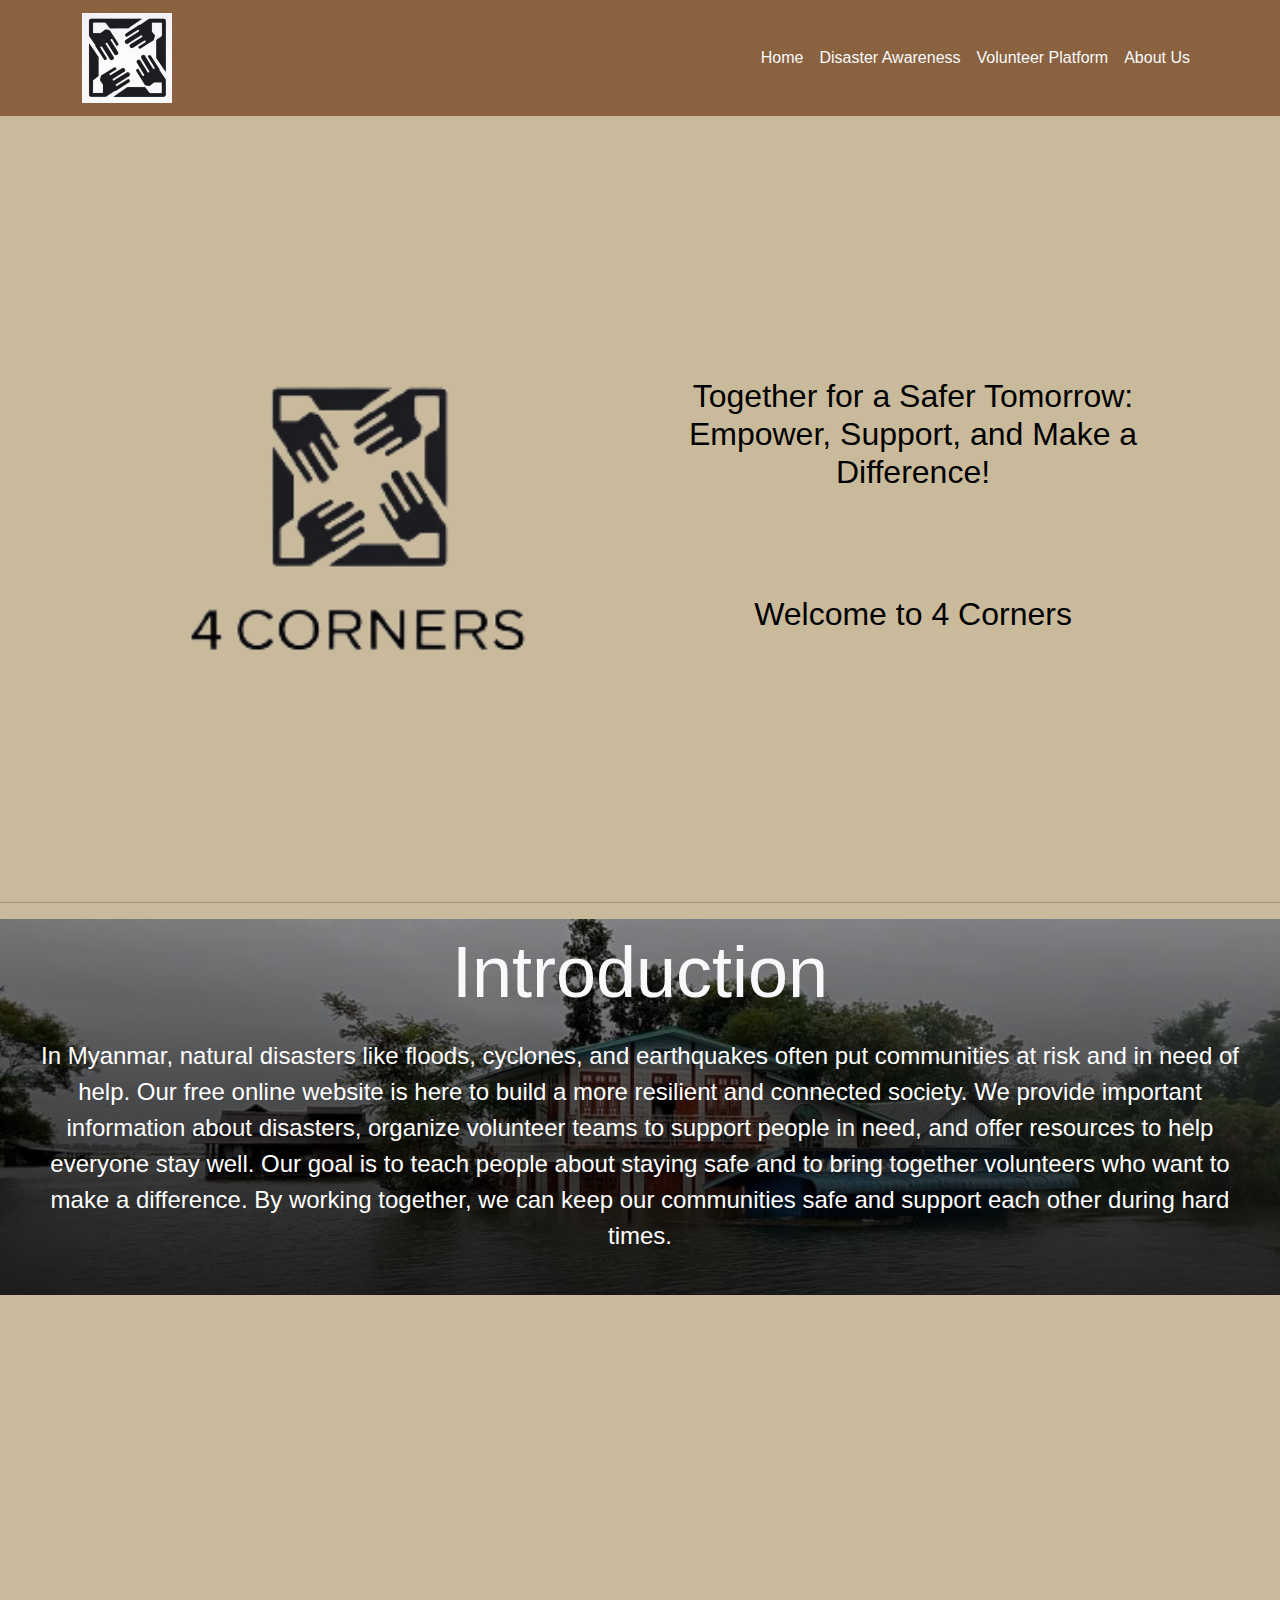
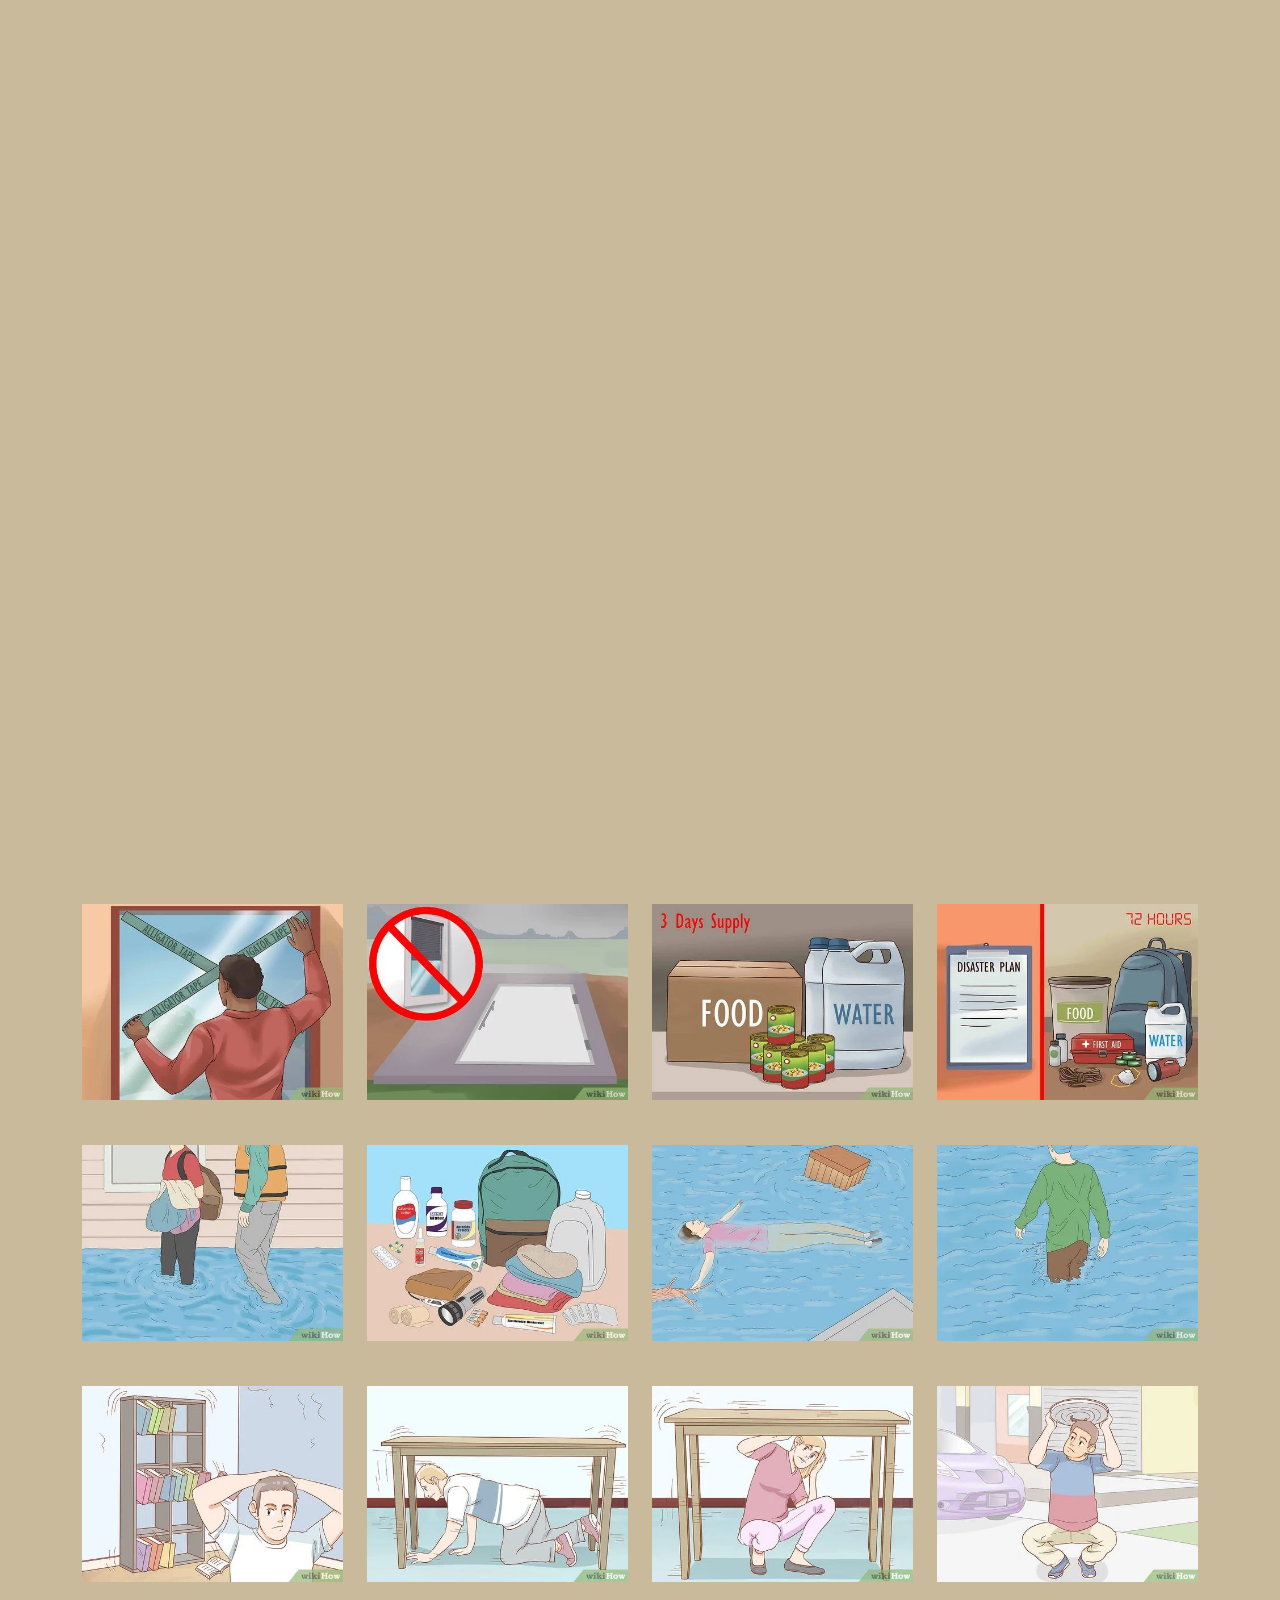
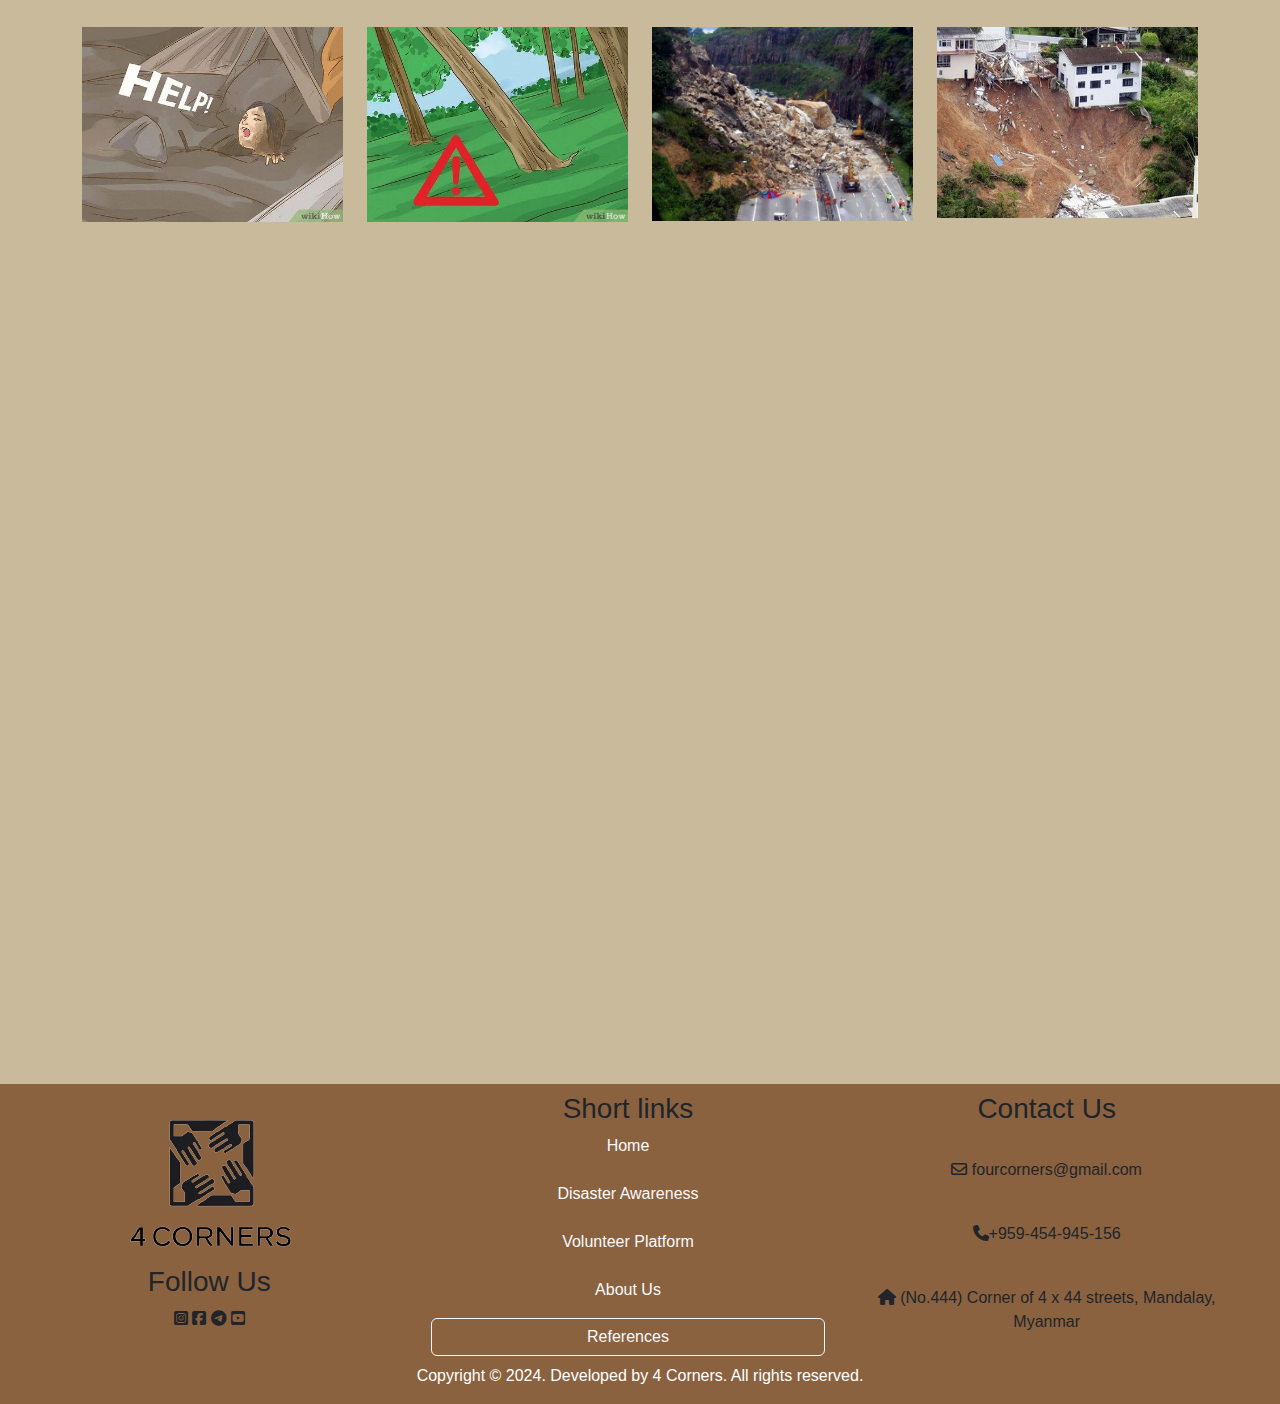
<file: index.html>
<!DOCTYPE html>
<html lang="en">
<head>
  <title>Home</title>
  <meta charset="utf-8">
  <meta name="viewport" content="width=device-width, initial-scale=1">
  <link rel="stylesheet" href="css/style.css">
  <link href="https://cdn.jsdelivr.net/npm/bootstrap@5.3.3/dist/css/bootstrap.min.css" rel="stylesheet">
  <script src="https://ajax.googleapis.com/ajax/libs/jquery/3.4.1/jquery.min.js"></script>
  <script src="https://cdnjs.cloudflare.com/ajax/libs/popper.js/1.14.7/umd/popper.min.js"></script>
  <link rel="stylesheet" type="text/css" href="https://cdnjs.cloudflare.com/ajax/libs/font-awesome/6.6.0/css/all.min.css">
  <link rel="shortcut icon" href="img/logo1.PNG" type="image/x-icon">
  <link href="https://unpkg.com/aos@2.3.1/dist/aos.css" rel="stylesheet">
</head>
<body id="body">
  <!-- start navbar -->
  <div id="nav">
    <nav class="navbar navbar-expand-lg">
      <div class="container">

        <a class="navbar-brand" href="index.html">
          <img src="img/logo1.png" class="nav-logo">
        </a>
        <button class="navbar-toggler" type="button" data-bs-toggle="collapse" data-bs-target="#navbarNav">
          <span class="navbar-toggler-icon"></span>
        </button>

        <div class="collapse navbar-collapse justify-content-end" id="navbarNav">
          <ul class="navbar-nav">
            <li class="nav-item" id="navbar-text">
              <a class="nav-link active text-light text-decoration-none" href="index.html">Home</a>
            </li>            
            <li class="nav-item">
              <a class="nav-link text-light text-decoration-none" href="pages/disaster_awareness.html">Disaster Awareness</a>
            </li>
            <li class="nav-item">
              <a class="nav-link text-light text-decoration-none" href="pages/volunteer.html">Volunteer Platform</a>
            </li>
            <li class="nav-item">
              <a class="nav-link text-light text-decoration-none" href="pages/aboutus.html">About Us</a>
            </li>
          </ul>
        </div>

      </div>
    </nav>
  </div>
  <!-- end navbar -->

  <!-- start banner -->
  <div class="container my-4" id="banner">
    <div class="row">
      <div class="banner-img col-md-6"> 
        <img src="img/logo2.png" alt="Banner Image" id="banner-img">
      </div>
      <div class="banner-text col-md-6 row">
        <div class="col-md-12">
          <h2>Together for a Safer Tomorrow: Empower, Support, and Make a Difference!</h2>
          
        </div>
        <div>
          <h2>Welcome to 4 Corners</h2>
        </div>
      </div>
    </div>
  </div>
  <!-- end banner -->
  <hr>
  <!-- intro start -->
  <section id="intro">
    <div class="container-fluid" id="intro-container">
      <h1 class="text-center text-light" id="intro-heading">Introduction</h1>
      <div>
        <p class="textfont">
          In Myanmar, natural disasters like floods, cyclones, and earthquakes often put communities 
          at risk and in need of help. Our free online website is here to build a more resilient and 
          connected society. We provide important information about disasters, organize volunteer 
          teams to support people in need, and offer resources to help everyone stay well. Our goal 
          is to teach people about staying safe and to bring together volunteers who want to make a 
          difference. By working together, we can keep our communities safe and support each other 
          during hard times.
        </p>
      </div></div>
    </div>  
  </section>
  <!-- intro end -->


  <!-- card start -->
  <div class="row justify-content-center pt-4">
    <!-- Card 1 -->

    <section class="card col-sm-12 col-md-5 mb-4" id="card-thing11" data-aos="fade-down">
      <img src="./img/storm.jpg" class="card-img-top p-2 img-fluid" alt="Storm Image">
      <div class="card-body">
        <h1 class="card-title text-center">Storm</h1>
        <p class="card-text">Storms are strong weather events that can bring heavy rain and strong winds. It can knock down trees and damage buildings, it can also cause flooding. Most of the storms start over warm ocean water. Like typhoon, cyclone, and hurricane. The heat from the water helps them grow stronger.</p>
      </div>
      <a href="pages/disaster_awareness.html#card-thing8" id="card-btn2" class="btn mb-3">Read More</a>
      
    </section>
  
    <!-- Spacer -->
    <div class="col-1"></div>
  
    <!-- Card 2 -->
    <section class="card col-sm-12 col-md-5 mb-4" id="card-thing2" data-aos="fade-down">
      <img src="./img/flood.jpg" class="card-img-top p-2 img-fluid" id="flimg" alt="Flooding Image">
      <div class="card-body">
        <h1 class="card-title text-center">Flooding</h1>
        <p class="card-text">Flooding is a natural event that can have serious consequences, flooding is when water covers land that is usually dry. It happens when rivers overflow, heavy rain falls, the sea rises or the landslides.</p>
      </div>
      <a href="pages/disaster_awareness.html#card-thing11" id="card-btn1" class="btn mb-3">Read More</a>
    </section>
  </div>
  
  <div class="row justify-content-center">
    <!-- Card 3 -->
    <section class="card col-sm-12 col-md-5 mb-4" id="card-thing3" data-aos="fade-down">
      <img src="./img/earthquake.jpg" class="card-img-top p-2 img-fluid" alt="Earthquake Image">
      <div class="card-body">
        <h1 class="card-title text-center">Earthquake</h1>
        <p class="card-text">Earthquake is a sudden shaking of the ground. It happens when there is a movement in the Earth's crust, which is the outer layer of the Earth. It can be small and go unnoticed, or it can be very strong and cause damage.</p>
      </div>
      <a href="pages/disaster_awareness.html#card-thing7" id="card-btn3" class="btn mb-3">Read More</a>
    </section>
  
    <!-- Spacer -->
    <div class="col-1"></div>
  
    <!-- Card 4 -->
    <section class="card col-12 col-md-5 mb-4" id="card-thing4" data-aos="fade-down">
      <img src="./img/landslide.jpg" class="card-img-top p-2 img-fluid" alt="Landslide Image">
      <div class="card-body">
        <h1 class="card-title text-center">Landslide</h1>
        <p class="card-text">Landslide is when a large amount of rock, soil, or debris moves down a slope or hill. This movement can happen suddenly and can be caused by various factors, such as heavy rain, earthquakes, volcanic activity and human activities like construction or deforestation.</p>
      </div>
      <a href="pages/disaster_awareness.html#card-thing10" id="card-btn4" class="btn mb-3">Read More</a>
    </section>
  </div>
  
  <!-- card end -->


  <div class="container container-fluid">
    <div class="row ">
      <div class="col-lg-3 col-md-6 col-sm-6 justify-content-center">
          <img src="./img/storm1.jpg" class="card-img" alt="Storm Image">        
      </div>
      <div class="col-lg-3 col-md-6 col-sm-6 justify-content-center">
        <img src="./img/storm2.jpg" class="card-img" alt="Storm Image">        
      </div>
      <div class="col-lg-3 col-md-6 col-sm-6 justify-content-center">
        <img src="./img/storm3.jpg" class="card-img" alt="Storm Image">        
      </div>
      <div class="col-lg-3 col-md-6 col-sm-6 justify-content-center">
        <img src="./img/storm4.jpg" class="card-img" alt="Storm Image">        
      </div>
    </div>

    <div class="row ">
      <div class="col-lg-3 col-md-6 col-sm-6 justify-content-center">
          <img src="./img/flood2.jpg" class="card-img" alt="Storm Image">        
      </div>
      <div class="col-lg-3 col-md-6 col-sm-6 justify-content-center">
        <img src="./img/flood3.jpg" class="card-img" alt="Storm Image">        
      </div>
      <div class="col-lg-3 col-md-6 col-sm-6 justify-content-center">
        <img src="./img/flood4.jpg" class="card-img" alt="Storm Image">        
      </div>
      <div class="col-lg-3 col-md-6 col-sm-6 justify-content-center">
        <img src="./img/flood5.jpg" class="card-img" alt="Storm Image">        
      </div>
    </div>

    <div class="row ">
      <div class="col-lg-3 col-md-6 col-sm-6 justify-content-center">
          <img src="./img/earthquake1.jpg" class="card-img" alt="Storm Image">        
      </div>
      <div class="col-lg-3 col-md-6 col-sm-6 justify-content-center">
        <img src="./img/earthquake2.jpg" class="card-img" alt="Storm Image">        
      </div>
      <div class="col-lg-3 col-md-6 col-sm-6 justify-content-center">
        <img src="./img/earthquake3.jpg" class="card-img" alt="Storm Image">        
      </div>
      <div class="col-lg-3 col-md-6 col-sm-6 justify-content-center">
        <img src="./img/earthquake4.jpg" class="card-img" alt="Storm Image">        
      </div>
    </div>

    <div class="row">
      <div class="col-lg-3 col-md-6 col-sm-6 justify-content-center">
          <img src="./img/landslide1.jpg" class="card-img" alt="Storm Image">        
      </div>
      <div class="col-lg-3 col-md-6 col-sm-6 justify-content-center">
        <img src="./img/landslide2.jpg" class="card-img" alt="Storm Image">        
      </div>
      <div class="col-lg-3 col-md-6 col-sm-6 justify-content-center">
        <img src="./img/landslide3.jpg" class="card-img" alt="Storm Image">        
      </div>
      <div class="col-lg-3 col-md-6 col-sm-6 justify-content-center">
        <img src="./img/landslide4.jpg" class="card-img" alt="Storm Image">        
      </div>
    </div>
  </div>



<div class="">
  <div class="row">
    <div class="col-lg-6 col-md-12">
      <iframe class="pdf" src="img/Introduction file.pdf" ></iframe>
    </div>
    <div class="col-lg-6 col-md-12">
      <iframe class="pdf" src="img/Disaster Awareness.pdf"  ></iframe>
    </div>
  </div>
</div>
    


  <!-- footer start -->
  <footer>
    <div class="container-fluid">
      <div class="row">
        <div class="row text-center">
          <div class="col-md-4 col-sm-12 my-2">
            <img src="./img/logo2.png">
            <h3>Follow Us</h3>
            <a href="https://www.instagram.com/"><i class="fa-brands fa-square-instagram text-dark"></i></a>
            <a href="https://www.facebook.com/"><i class="fa-brands fa-square-facebook text-dark"></i></a>
            <a href="https://web.telegram.org/a/"><i class="fa-brands fa-telegram text-dark"></i></a>
            <a href="https://www.youtube.com/"><i class="fa-brands fa-square-youtube text-dark"></i></a>
          </div>
          <div class="col-md-4 col-sm-12 my-2">
            <h3>Short links</h3>
            <ul class="list-unstyled text-center">
              <li class="">
                <a href="index.html" class="text-light text-decoration-none">Home</a></li>
              </li>
              <br>
              <li class="">
                <a href="pages/disaster_awareness.html" class="text-light text-decoration-none">Disaster Awareness</a></li>
              </li>
              <br>
              <li class="">
                <a href="pages/volunteer.html" class="text-light text-decoration-none">Volunteer Platform</a></li>
              </li>
              <br>
              <li class="">
                <a href="pages/aboutus.html" class="text-light text-decoration-none">About Us</a></li>
              </li>
            </ul>
            <a href="https://edusn-my.sharepoint.com/:w:/g/personal/nyanlinaung_edusnschool_co_uk/EQXzlXRhHY5AgDElUG5IuJABB3NraevNTsNlS5tQE6xE7Q?e=McKz5p" class="btn btn-outline-light">References</a>
          </div>
          <div class="col-md-4 col-sm-12 my-2">
            <h3>Contact Us</h3>
            <br>
            <p><i class="fa-regular fa-envelope"></i> fourcorners@gmail.com</p>
            <br>
            <p><i class="fa-solid fa-phone"></i>+959-454-945-156</p>
            <br>
            <p><i class="fa-solid fa-house"></i> (No.444) Corner of 4 x 44 streets, Mandalay, Myanmar</p>
          </div>
        </div>
        <div class="col">
          <p class="text-center text-white">
            Copyright &copy; 2024. Developed by 4 Corners. All rights reserved.
          </p>
        </div>
      </div>
    </div>
  </footer>
  <!-- footer end -->

  <script src="https://cdn.jsdelivr.net/npm/bootstrap@5.3.2/dist/js/bootstrap.bundle.min.js"
		integrity="sha384-C6RzsynM9kWDrMNeT87bh95OGNyZPhcTNXj1NW7RuBCsyN/o0jlpcV8Qyq46cDfL"
		crossorigin="anonymous"></script>
    <script src="https://unpkg.com/aos@2.3.1/dist/aos.js"></script>
    <script>
      AOS.init();
    </script>
</body>
</html>
</file>
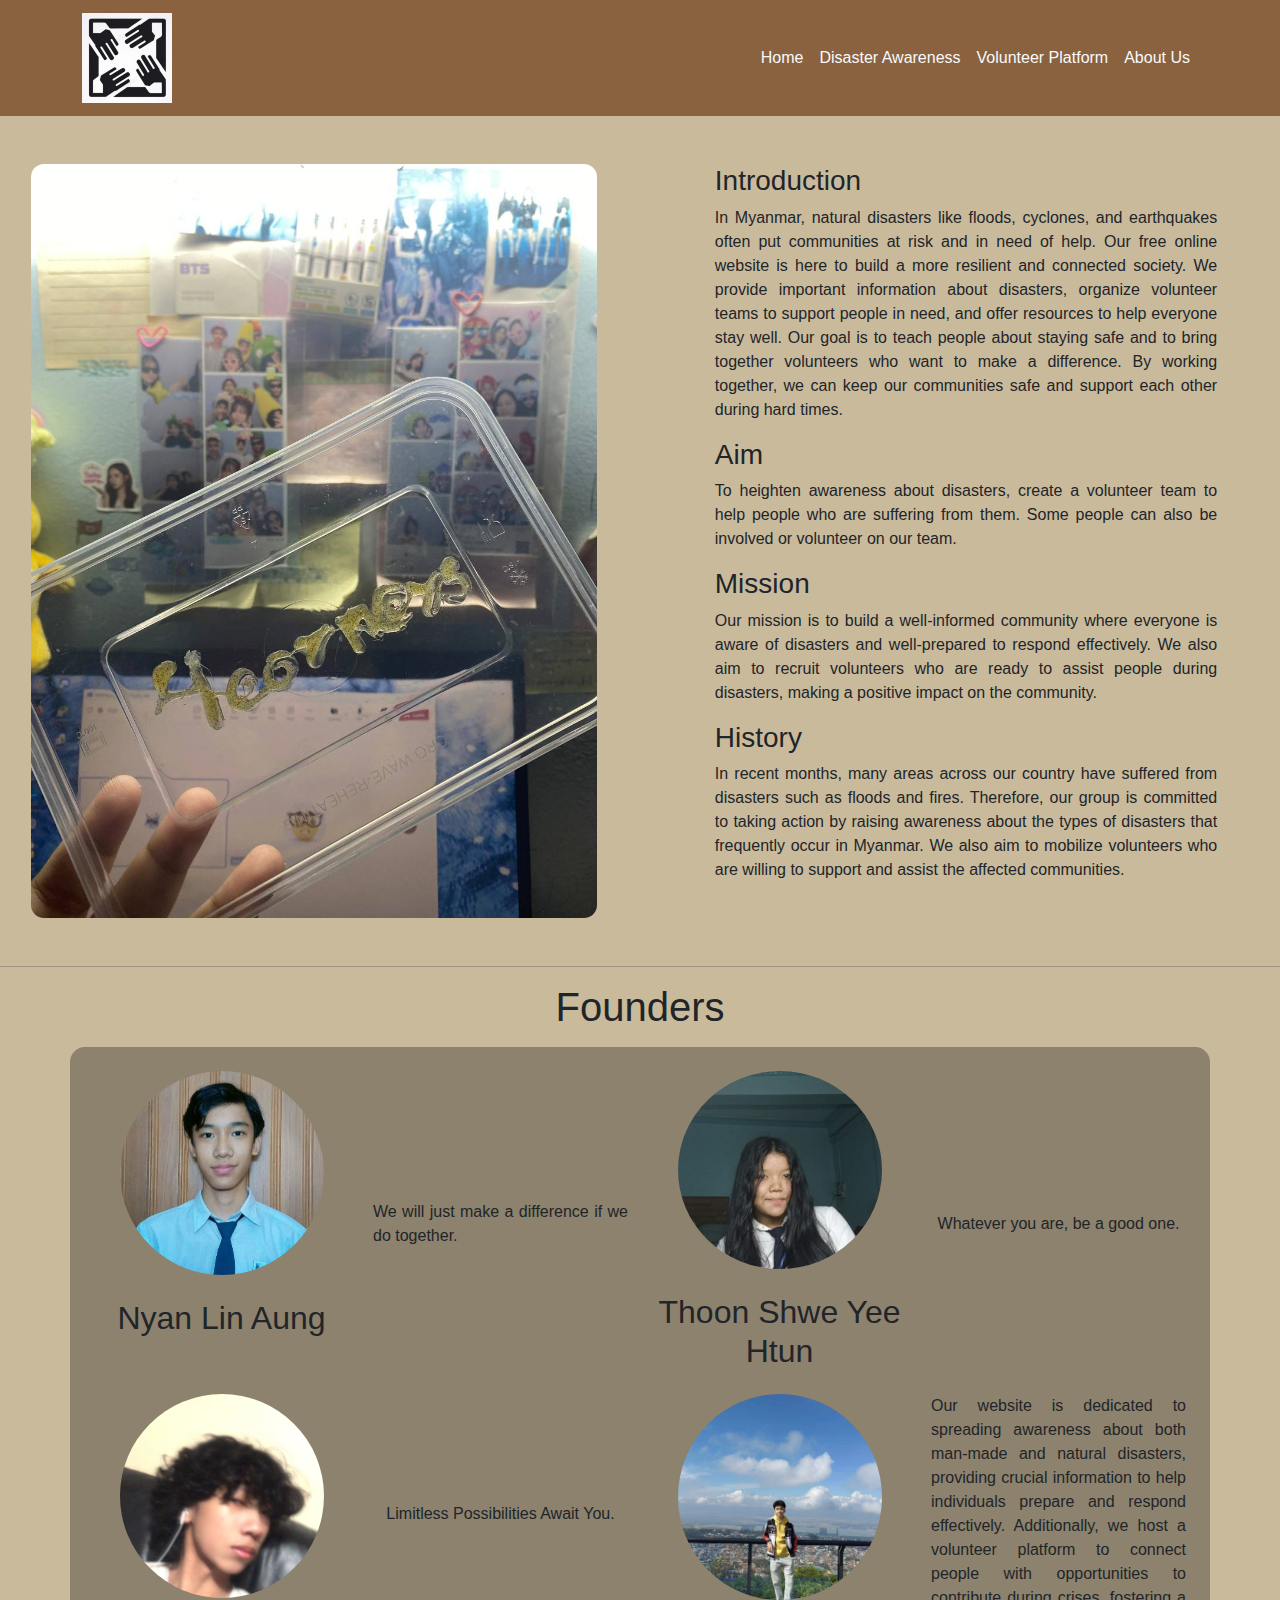
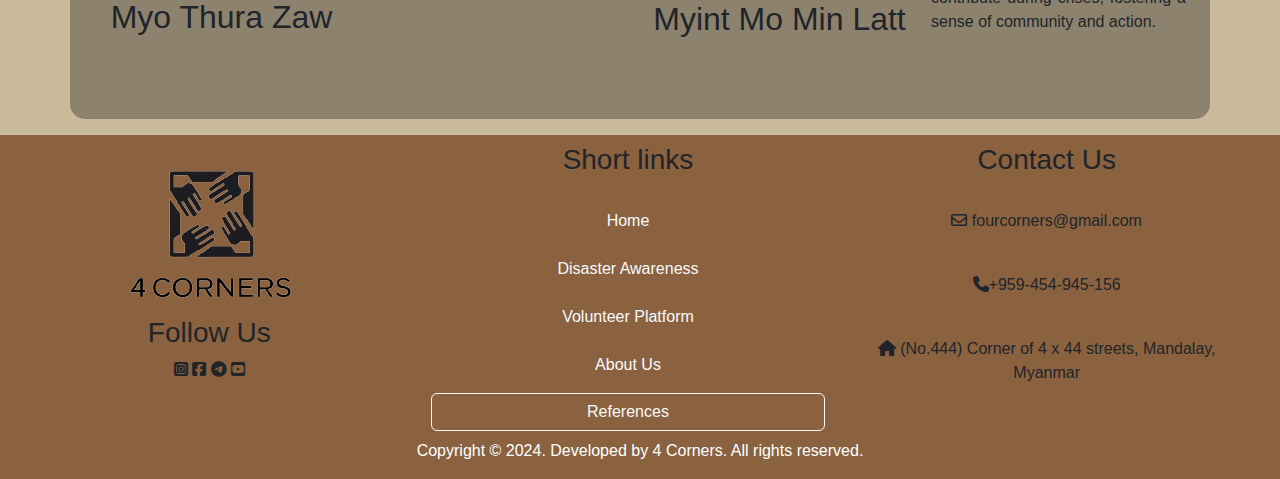
<file: pages/aboutus.html>
<!DOCTYPE html>
<html lang="en">
<head>
  <title>About Us</title>
  <meta charset="utf-8">
  <meta name="viewport" content="width=device-width, initial-scale=1">
  <link rel="stylesheet" href="../css/style.css">
  <link href="https://cdn.jsdelivr.net/npm/bootstrap@5.3.3/dist/css/bootstrap.min.css" rel="stylesheet">
  <script src="https://ajax.googleapis.com/ajax/libs/jquery/3.4.1/jquery.min.js"></script>
  <script src="https://cdnjs.cloudflare.com/ajax/libs/popper.js/1.14.7/umd/popper.min.js"></script>
  <link rel="stylesheet" type="text/css" href="https://cdnjs.cloudflare.com/ajax/libs/font-awesome/6.6.0/css/all.min.css">
  <link rel="shortcut icon" href="../img/logo1.PNG" type="image/x-icon">
</head>
<body id="body">
  <!-- start navbar -->
  <div id="nav">
    <nav class="navbar navbar-expand-lg">
      <div class="container">

        <a class="navbar-brand" href="../index.html">
          <img src="../img/logo1.png" class="nav-logo">
        </a>
        <button class="navbar-toggler" type="button" data-bs-toggle="collapse" data-bs-target="#navbarNav">
          <span class="navbar-toggler-icon"></span>
        </button>

        <div class="collapse navbar-collapse justify-content-end" id="navbarNav">
          <ul class="navbar-nav">
            <li class="nav-item">
              <a class="nav-link active text-light text-decoration-none" href="../index.html">Home</a>
            </li>            
            <li class="nav-item">
              <a class="nav-link text-light text-decoration-none" href="disaster_awareness.html">Disaster Awareness</a>
            </li>
            <li class="nav-item">
              <a class="nav-link text-light text-decoration-none" href="volunteer.html">Volunteer Platform</a>
            </li>
            <li class="nav-item">
              <a class="nav-link text-light text-decoration-none" href="aboutus.html">About Us</a>
            </li>
          </ul>
        </div>

      </div>
    </nav>
  </div>
  <!-- end navbar -->

  <!-- intro start -->
  <section>
    <div>
      <div class="row my-5">
        <div class="col-lg-6 col-sm-12 d-flex justify-content-center align-self-center">
          <img src="../img/4corners.jpg" class="aboutUsImg">
        </div>
        <div class="col-lg-6 col-sm-12" >
          <div id="about-us-top-text">
            <h3>Introduction</h3>
            <p id="about-us-text2">
              In Myanmar, natural disasters like floods, cyclones, and earthquakes often put communities 
            at risk and in need of help. Our free online website is here to build a more resilient and 
            connected society. We provide important information about disasters, organize volunteer 
            teams to support people in need, and offer resources to help everyone stay well. Our goal 
            is to teach people about staying safe and to bring together volunteers who want to make a 
            difference. By working together, we can keep our communities safe and support each other 
            during hard times.
            </p>
            <h3>Aim</h3>
            <p id="about-us-text2">
              To heighten awareness about disasters, create a volunteer team to help people who are suffering from them. Some people can also be involved or volunteer on our team.
            </p>
            <h3>Mission</h3>
            <p id="about-us-text2">
              Our mission is to build a well-informed community where everyone is aware of disasters and well-prepared to respond effectively. We also aim to recruit volunteers who are ready to assist people during disasters, making a positive impact on the community.
            </p>
            <h3>History</h3>
            <p id="about-us-text2">
              In recent months, many areas across our country have suffered from disasters such as floods and fires. Therefore, our group is committed to taking action by raising awareness about the types of disasters that frequently occur in Myanmar. We also aim to mobilize volunteers who are willing to support and assist the affected communities.
            </p>
        </div>
        </div>
      </div>
    </div>
  </section>
  <!-- intro end -->
   <hr>
  <!-- gp members start -->
  <h1 class="text-center">Founders</h1>
  <div id="about-us" class="container my-3 p-4">
    
    <div class="row">
      <div class="col-lg-3 col-md-12">
        <img src="../img/steven.jpg" alt="" id="about-us-img">
        <h2 class="my-4" id="about-us-name">Nyan Lin Aung</h2>
      </div>
      <div class="col-lg-3 col-md-12" id="about-us-text">
        <p>
          We will just make a difference if we do together.
        </p>
      </div>
      <div class="col-lg-3 col-md-12">
        <img src="../img/thoon.jpg" alt="" id="about-us-img">
        <h2 class="my-4" id="about-us-name">Thoon Shwe Yee Htun</h2>
      </div>
      <div class="col-lg-3 col-md-12" id="about-us-text">
        <p >
          Whatever you are, be a good one.
        </p>
      </div>
    </div>

    

    <div class="row">
      <div class="col-lg-3 col-md-12">
        <img src="../img/myo.jpg" alt="" id="about-us-img">
        <h2 id="about-us-name">Myo Thura Zaw</h2>
      </div>
      <div class="col-lg-3 col-md-12" id="about-us-text">
        <p>
          Limitless Possibilities Await You.
        </p>
      </div>



      <div class="col-lg-3 col-md-12">
        <img src="../img/myint.jpg" alt="" id="about-us-img">
        <h2 id="about-us-name">Myint Mo Min Latt</h2>
      </div>
      <div class="col-lg-3 col-md-12" id="about-us-text">
        <p >
          Our website is dedicated to spreading awareness about both man-made and natural disasters, providing crucial information to help individuals prepare and respond effectively. Additionally, we host a volunteer platform to connect people with opportunities to contribute during crises, fostering a sense of community and action.
        </p>
      </div>
    </div>
    
    <div id="aoisdj">

    </div>
  </div>
  <!-- gp members end -->
 
    
<!-- footer start -->
<footer>
  <div class="container-fluid">
    <div class="row">
      <div class="row text-center">
        <div class="col-md-4 col-sm-12 my-2">
          <img src="../img/logo2.png">
          <h3>Follow Us</h3>
          <a href="https://www.instagram.com/"><i class="fa-brands fa-square-instagram text-dark"></i></a>
            <a href="https://www.facebook.com/"><i class="fa-brands fa-square-facebook text-dark"></i></a>
            <a href="https://web.telegram.org/a/"><i class="fa-brands fa-telegram text-dark"></i></a>
            <a href="https://www.youtube.com/"><i class="fa-brands fa-square-youtube text-dark"></i></a>
        </div>
        <div class="col-md-4 col-sm-12 my-2">
          <h3>Short links</h3>
          <ul class="list-unstyled text-center">
            <br>
            <li class="">
              <a href="../index.html" class="text-light text-decoration-none">Home</a></li>
            </li>
            <br>
            <li class="">
              <a href="disaster_awareness.html" class="text-light text-decoration-none">Disaster Awareness</a></li>
            </li>
            <br>
            <li class="">
              <a href="volunteer.html" class="text-light text-decoration-none">Volunteer Platform</a></li>
            </li>
            <br>
            <li class="">
              <a href="aboutus.html" class="text-light text-decoration-none">About Us</a></li>
            </li>
          </ul>
          <a href="https://edusn-my.sharepoint.com/:w:/g/personal/nyanlinaung_edusnschool_co_uk/EQXzlXRhHY5AgDElUG5IuJABB3NraevNTsNlS5tQE6xE7Q?e=McKz5p" class="btn btn-outline-light">References</a>
        </div>
        <div class="col-md-4 col-sm-12 my-2">
          <h3>Contact Us</h3>
          <br>
          <p><i class="fa-regular fa-envelope"></i> fourcorners@gmail.com</p>
          <br>
          <p><i class="fa-solid fa-phone"></i>+959-454-945-156</p>
          <br>
          <p><i class="fa-solid fa-house"></i> (No.444) Corner of 4 x 44 streets, Mandalay, Myanmar</p>
        </div>
      </div>
      <div class="col">
        <p class="text-center text-white">
          Copyright &copy; 2024. Developed by 4 Corners. All rights reserved.
        </p>
      </div>
    </div>
  </div>
</footer>
<!-- footer end -->

<script src="https://cdn.jsdelivr.net/npm/bootstrap@5.3.2/dist/js/bootstrap.bundle.min.js"
		integrity="sha384-C6RzsynM9kWDrMNeT87bh95OGNyZPhcTNXj1NW7RuBCsyN/o0jlpcV8Qyq46cDfL"
		crossorigin="anonymous"></script>
</body>
</html>
</file>
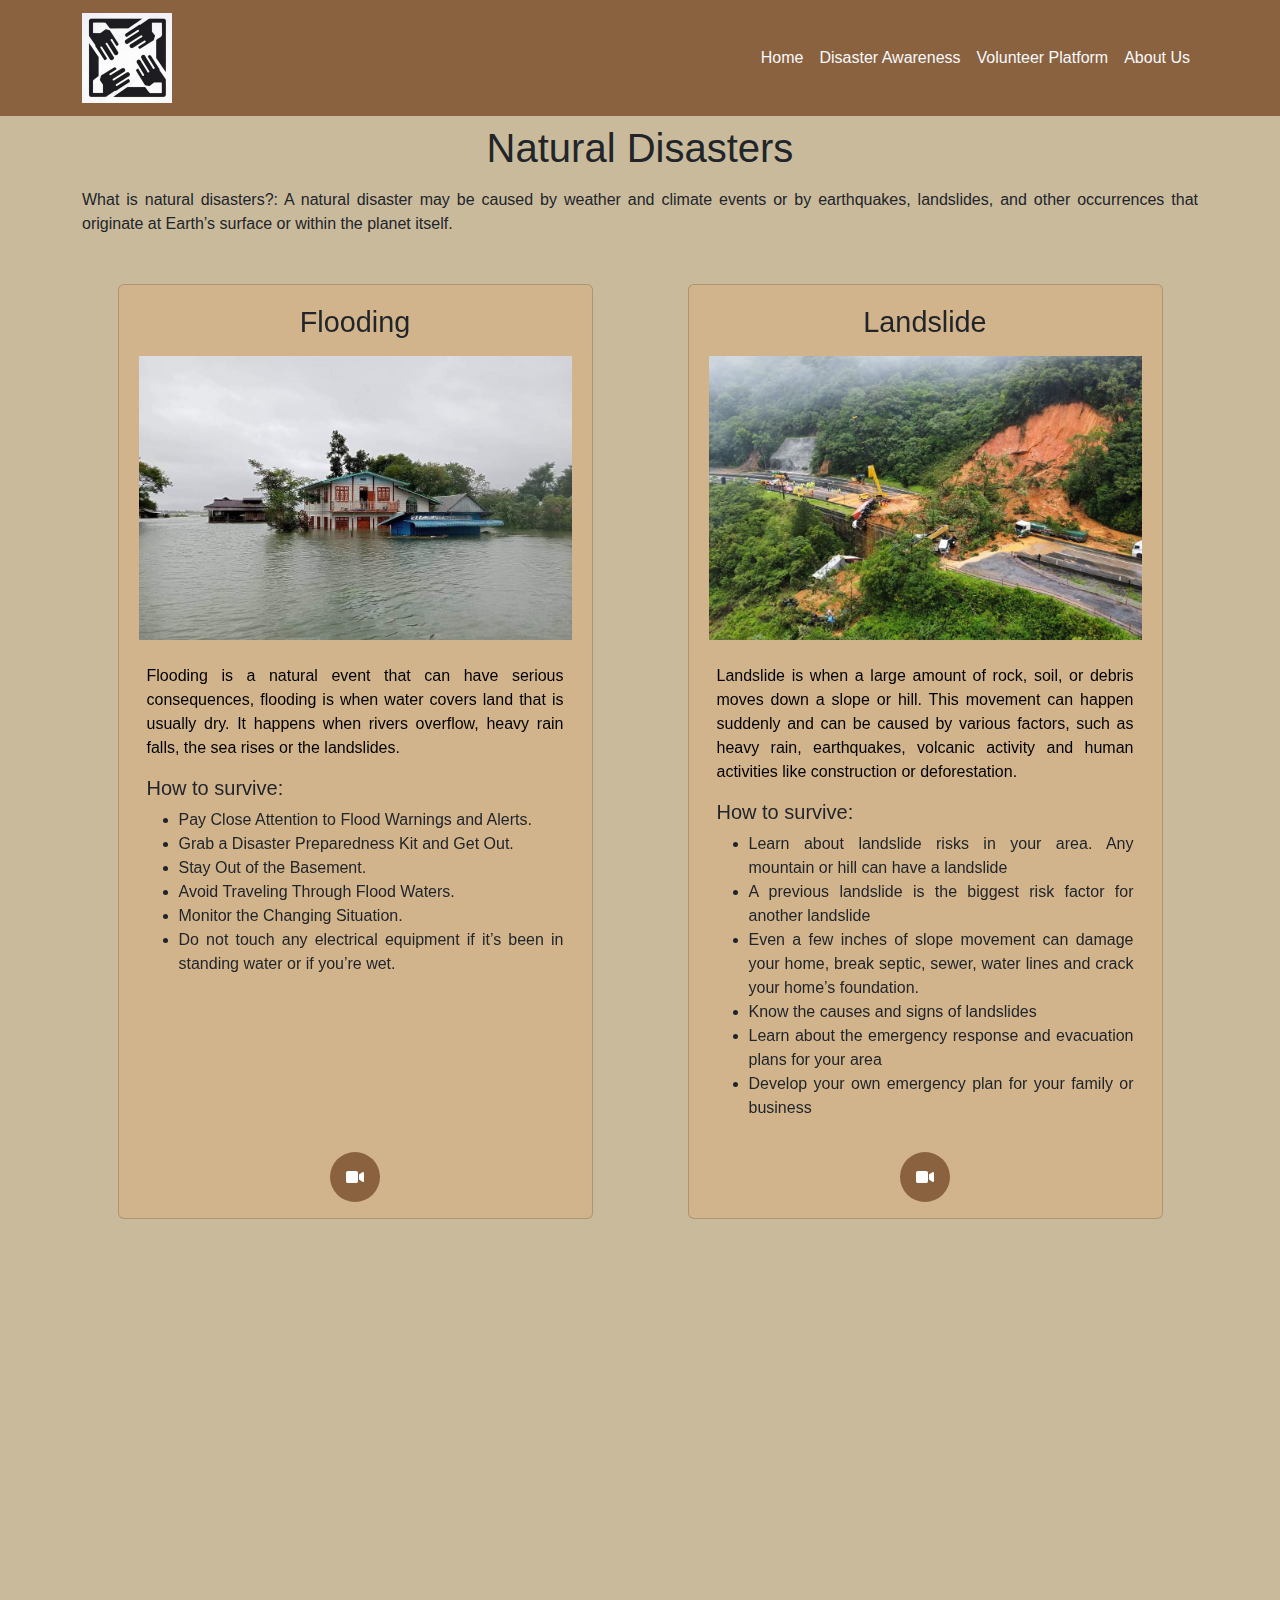
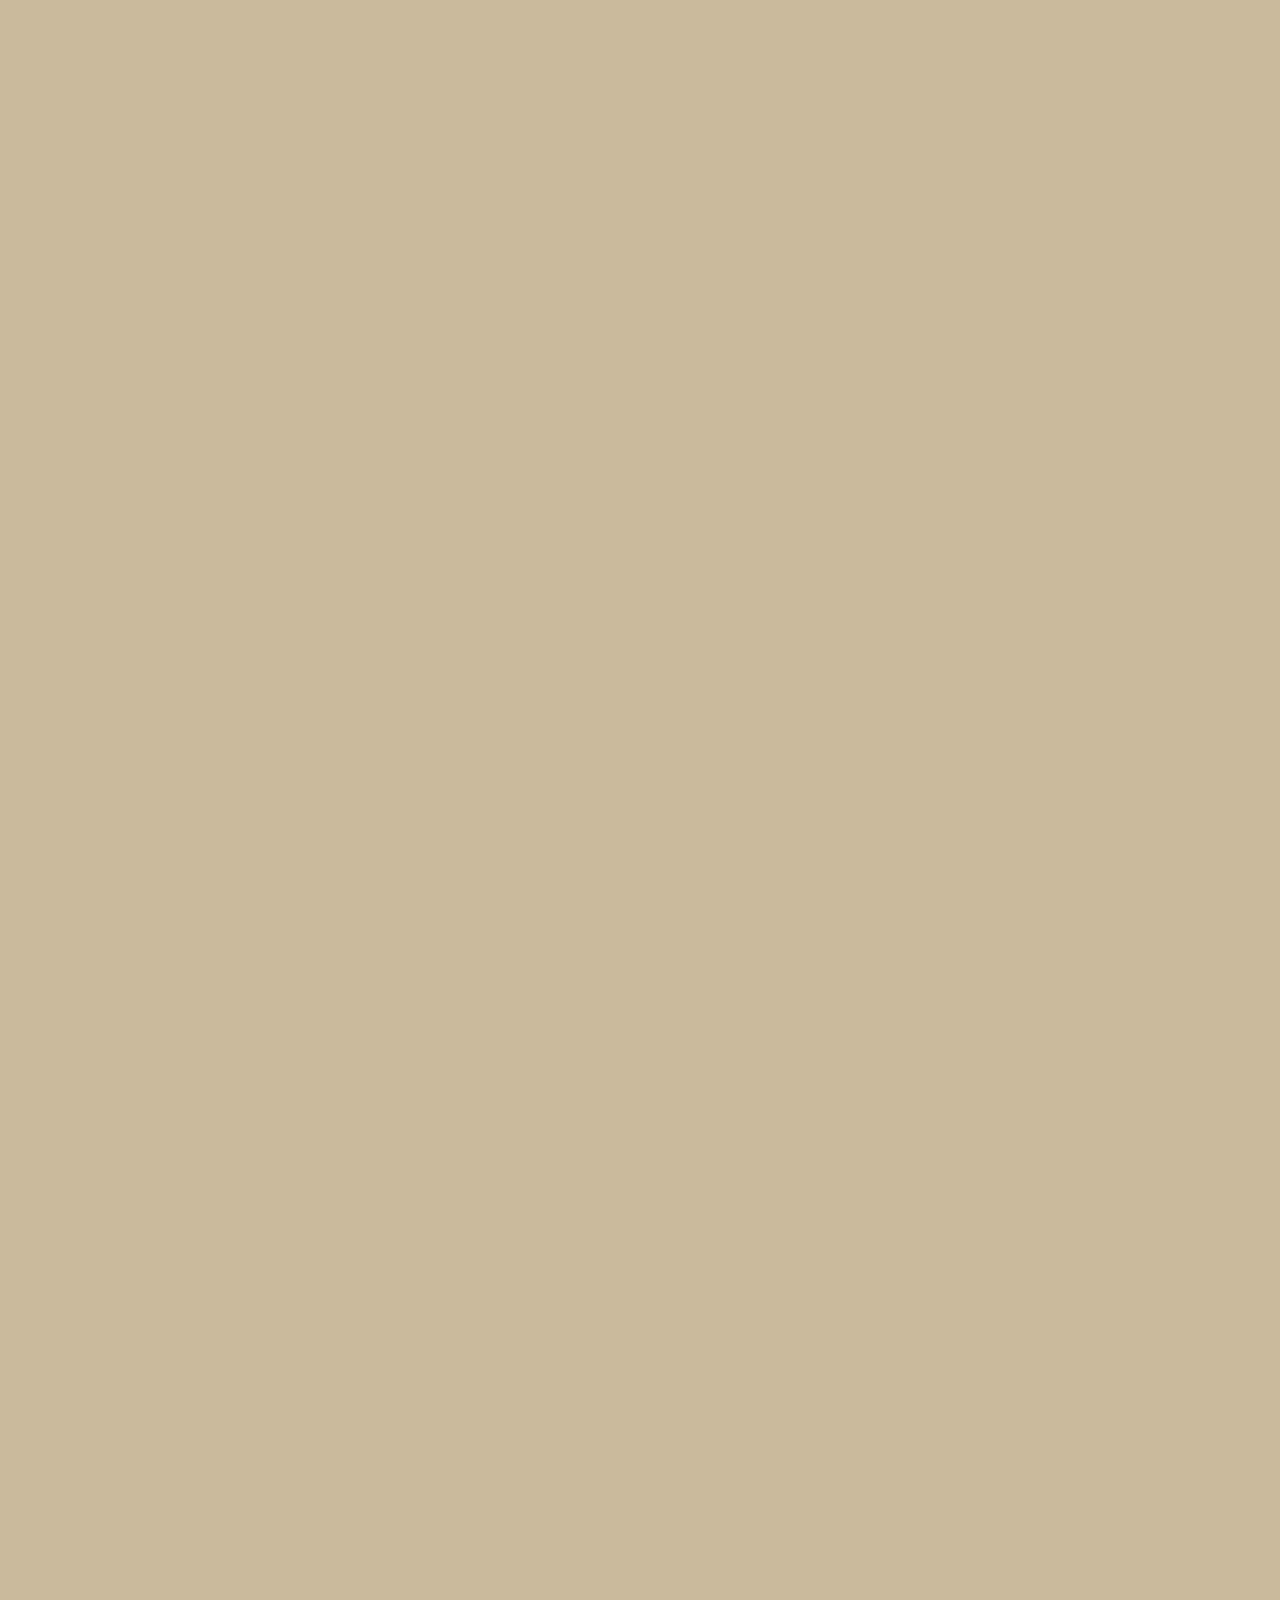
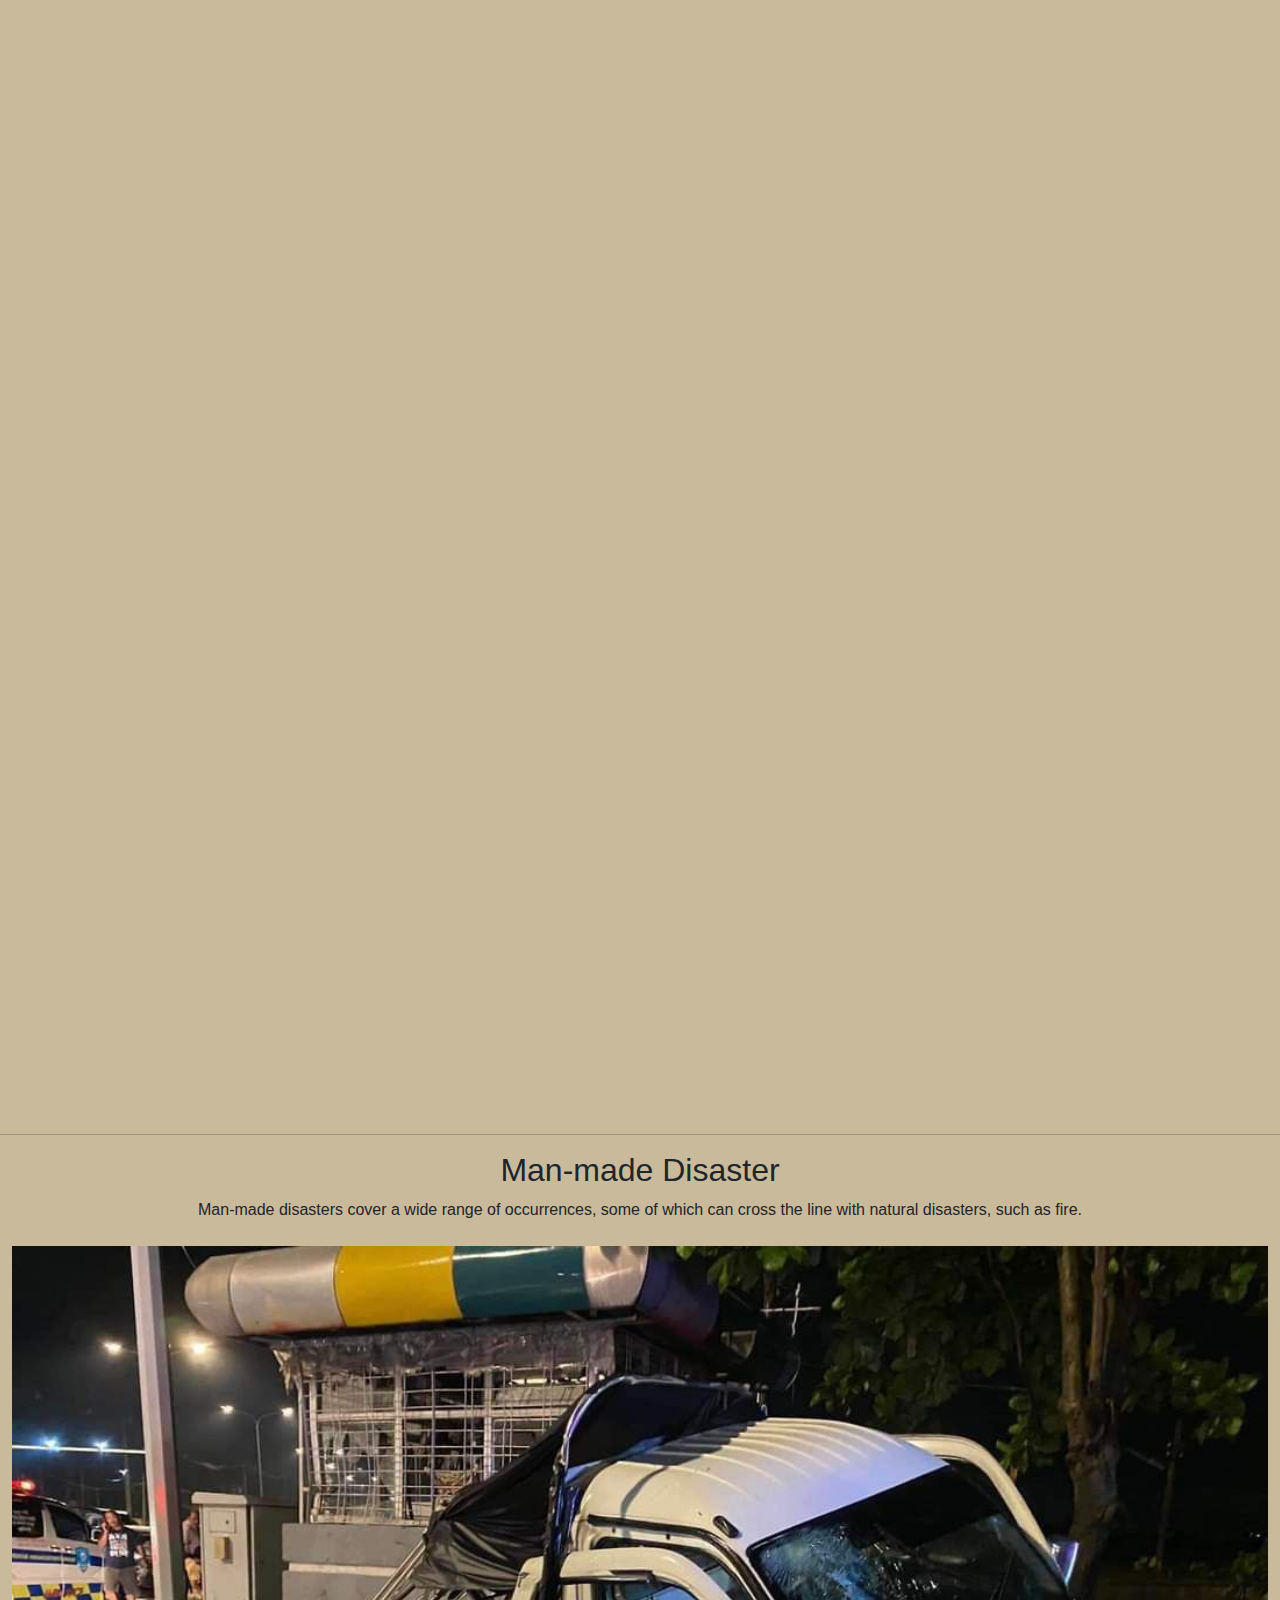
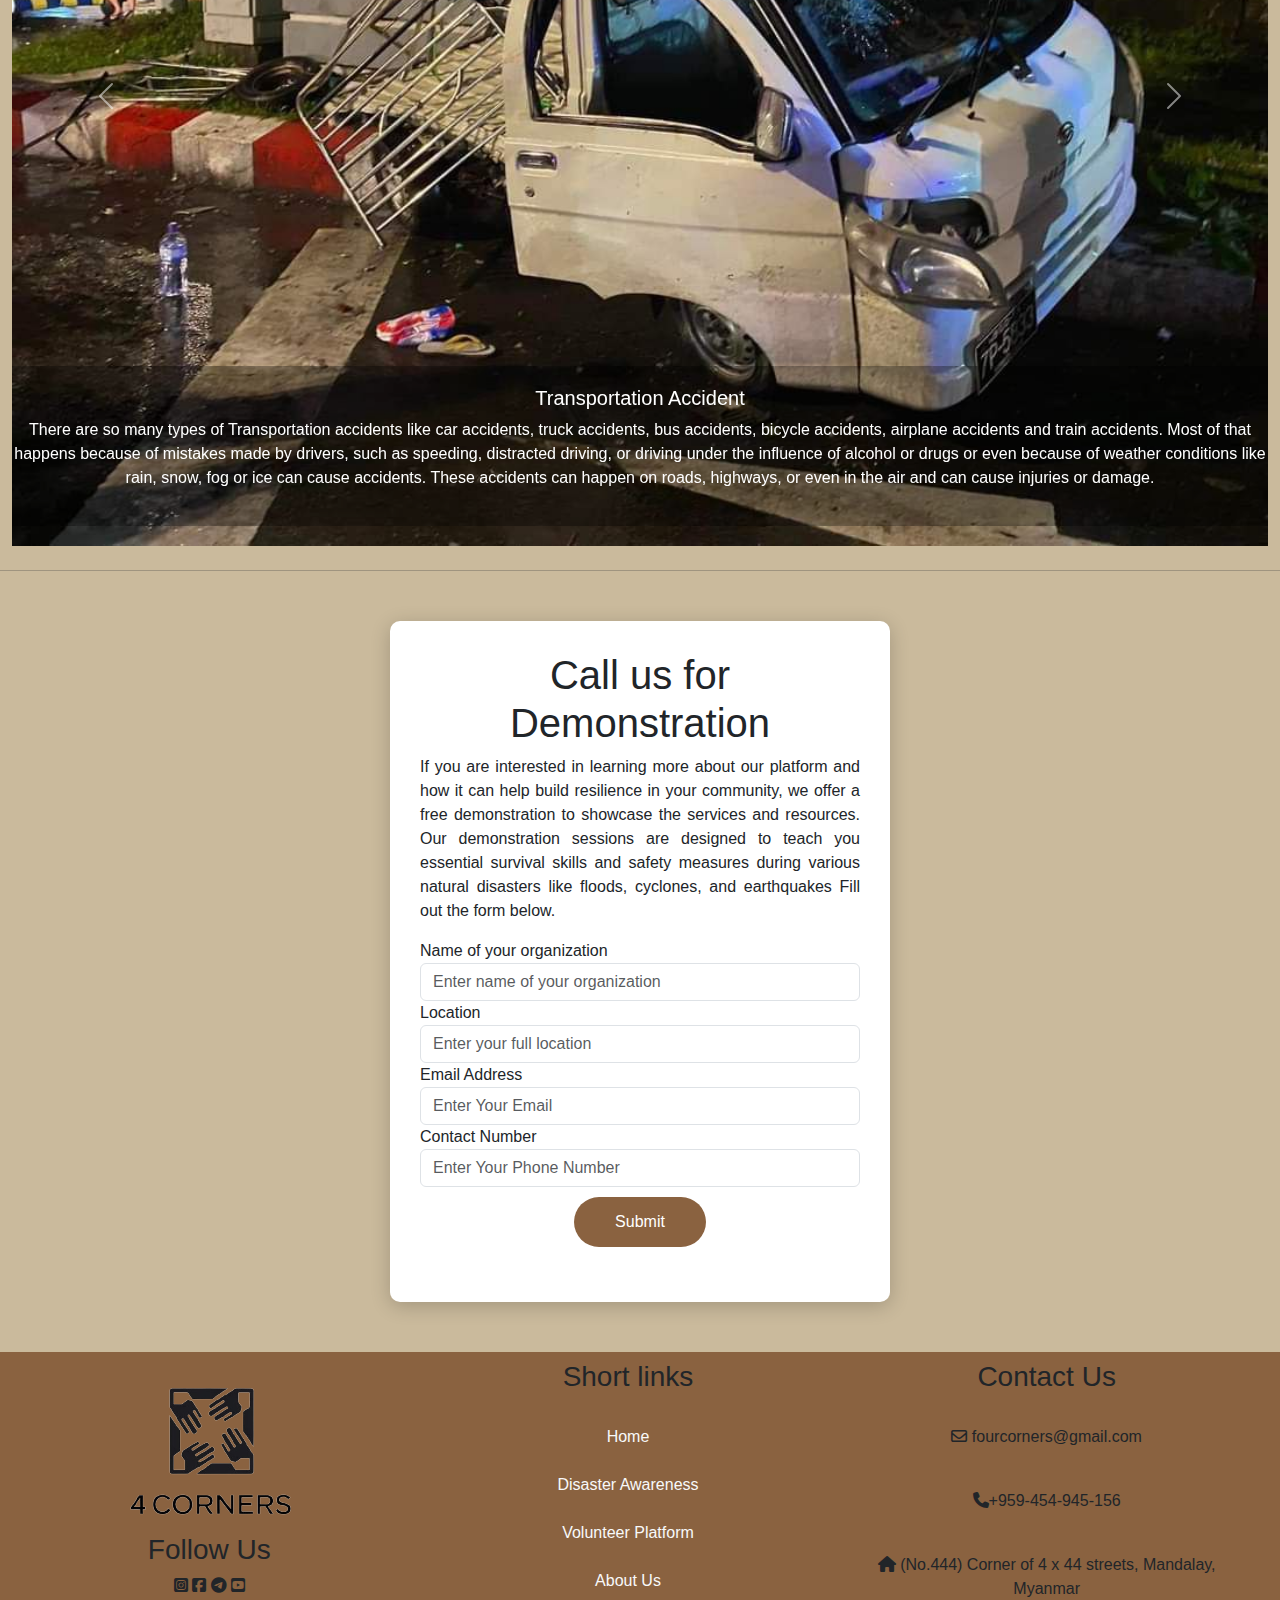
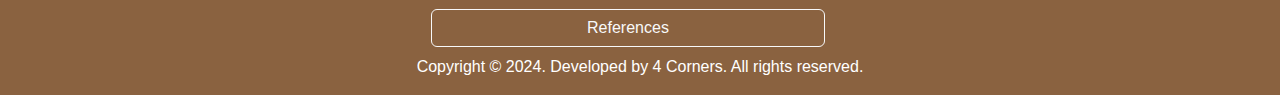
<file: pages/disaster_awareness.html>
<!DOCTYPE html>
<html lang="en">
<head>
  <title>Disaster Awareness</title>
  <meta charset="utf-8">
  <meta name="viewport" content="width=device-width, initial-scale=1">
  <link rel="stylesheet" href="../css/style.css">
  <link href="https://cdn.jsdelivr.net/npm/bootstrap@5.3.3/dist/css/bootstrap.min.css" rel="stylesheet">
  <script src="https://ajax.googleapis.com/ajax/libs/jquery/3.4.1/jquery.min.js"></script>
  <script src="https://cdnjs.cloudflare.com/ajax/libs/popper.js/1.14.7/umd/popper.min.js"></script>
  <link rel="stylesheet" type="text/css" href="https://cdnjs.cloudflare.com/ajax/libs/font-awesome/6.6.0/css/all.min.css">
  <link rel="shortcut icon" href="../img/logo1.PNG" type="image/x-icon">
  <link href="https://unpkg.com/aos@2.3.1/dist/aos.css" rel="stylesheet">
  <style>
    .carousel-caption{
      left:0% !important;
      right:0% !important;
    }
  </style>
</head>
<body id="body">
  <!-- start navbar -->
  <div id="nav">
    <nav class="navbar navbar-expand-lg">
      <div class="container">

        <a class="navbar-brand" href="../index.html">
          <img src="../img/logo1.png" class="nav-logo">
        </a>
        <button class="navbar-toggler" type="button" data-bs-toggle="collapse" data-bs-target="#navbarNav">
          <span class="navbar-toggler-icon"></span>
        </button>

        <div class="collapse navbar-collapse justify-content-end" id="navbarNav">
          <ul class="navbar-nav">
            <li class="nav-item">
              <a class="nav-link active text-light text-decoration-none" href="../index.html">Home</a>
            </li>            
            <li class="nav-item">
              <a class="nav-link text-light text-decoration-none" href="disaster_awareness.html">Disaster Awareness</a>
            </li>
            <li class="nav-item">
              <a class="nav-link text-light text-decoration-none" href="volunteer.html">Volunteer Platform</a>
            </li>
            <li class="nav-item">
              <a class="nav-link text-light text-decoration-none" href="aboutus.html">About Us</a>
            </li>
          </ul>
        </div>

      </div>
    </nav>
  </div>
  <!-- end navbar -->


 
  <!-- intro start -->
  <section>
    <div class="container">
      <h1 class="text-center p-2">Natural Disasters</h1>
      <p>What is natural disasters?: A natural disaster may be caused by weather and climate events or by earthquakes, landslides, and other occurrences that originate at Earth’s surface or within the planet itself.</p>
    </div>
  </section>
  <!-- intro end -->

  <!-- card start -->
  <div class="container my-5" id="card">
    <div class="row justify-content-center">
      <!-- Card 1 -->
      <section class="card col-12 col-md-5 mb-4" id="card-thing11" data-aos="fade-down">
        <h1 class="card-title text-center">Flooding</h1>
        <img src="../img/flood.jpg" class="card-img-top p-2" alt="Card Image" id="cardd">
        <div class="card-body bg-transparent">
          
          <p class="card-text">
            Flooding is a natural event that can have serious consequences, flooding is when water covers land that is usually dry. It happens when rivers overflow, heavy rain falls, the sea rises or the landslides.         
          </p>
          <h5>How to survive:</h5>
          <ul>
            <li>Pay Close Attention to Flood Warnings and Alerts.</li>
            <li>Grab a Disaster Preparedness Kit and Get Out.</li>
            <li>Stay Out of the Basement.</li>
            <li>Avoid Traveling Through Flood Waters.</li>
            <li>Monitor the Changing Situation.</li>
            <li>Do not touch any electrical equipment if it’s been in standing water or if you’re wet.</li>
          </ul>
        </div>
        <div class="d-flex justify-content-center">
          <a href="https://youtu.be/43M5mZuzHF8?si=k2DWNt-ECYNkPNsg" class="btn mb-3" id="card-btn31"><i class="fa-solid fa-video"></i></a>
        </div>
      </section>
      <div class="col-1">

      </div>
      <!-- Card 2 -->
      <section class="card col-12 col-md-5 mb-4" id="card-thing10" data-aos="fade-down">
        <h1 class="card-title text-center">Landslide</h1>
        <img src="../img/landslide.jpg" class="card-img-top p-2" alt="Card Image">
        <div class="card-body">
          
          <p class="card-text">
            Landslide is when a large amount of rock, soil, or debris moves down a slope or hill. This movement can happen suddenly and can be caused by various factors, such as heavy rain, earthquakes, volcanic activity and human activities like construction or deforestation.        
          </p>
          <h5>How to survive:</h5>
          <ul>
            <li>Learn about landslide risks in your area. Any mountain or hill can have a landslide</li>
            <li>A previous landslide is the biggest risk factor for another landslide</li>
            <li>Even a few inches of slope movement can damage your home, break septic, sewer, water lines and crack your home’s foundation.</li>
            <li>Know the causes and signs of landslides</li>
            <li>Learn about the emergency response and evacuation plans for your area</li>
            <li>Develop your own emergency plan for your family or business</li>
          </ul>
        </div>
        <div class="d-flex justify-content-center">
          <a href="https://youtu.be/9j_StYqR_Pg?si=SsUey7eV1_iJex-q" id="card-btn34" class="btn mb-3"><i class="fa-solid fa-video"></i></a>
        </div>
        
      </section>
    </div>
    <div class="row justify-content-center">
      <!-- Card 3 -->
      <section class="card col-12 col-md-5 mb-4" id="card-thing9" data-aos="fade-down">
        <h1 class="card-title text-center">Thunderstorm</h1>
        <img src="../img/thunder.jpg" class="card-img-top p-2" alt="Card Image">
        <div class="card-body">
          
          <p class="card-text">
            A bright flash of light caused by electricity in the atmosphere. The loud sound that follows lightning, caused by the rapid expansion of air heated by the lightning. Thunderstorm can bring heavy rain which can lead to flooding, strong winds that can cause damage and lighting which can start fires and cause injuries.           
          </p>
          <h5>How to survive:</h5>
          <ul>
            <li>Seek shelter in fully enclosed buildings</li>
            <li>Remains indoors until 30 minutes after thunder ends</li>
            <li>If there’s no enclosed building nearby but you have access to a car, get inside it, roll up the windows.</li>
            <li>If you are stuck in an open space, crouch down on your ball of feet, feet together, put your hands on your ears to protect yourself from acoustic shock, which can damage your hearing.</li>
            <li>Stay away from trees, water, metal, electronic equipment, conductors</li>
          </ul>
        </div>
        <div class="d-flex justify-content-center">
          <a href="https://youtu.be/60WJ8Vs6T7c?si=edK4Rf1iPA48Ebo3" id="card-btn36" class="btn mb-3"><i class="fa-solid fa-video"></i></a>
        </div>

        
      </section>
      <div class="col-1">

      </div>
      <!-- Card 4 -->
      <section class="card col-12 col-md-5 mb-4" id="card-thing8" data-aos="fade-down">
        <h1 class="card-title text-center">Storm</h1>
        <img src="../img/storm.jpg" class="card-img-top p-2" alt="Card Image">
        <div class="card-body">
          
          <p class="card-text">
            Storms are strong weather events that can bring heavy rain and strong winds. It can knock down trees and damage buildings, it can also cause flooding. Most of the storms start over warm ocean water. Like typhoon, cyclone, and hurricane. The heat from the water helps them grow stronger.     
          </p>
          <h5>How to survive:</h5>
          <ul>
            <li>Use a portable radio to listen to important storm updates, information and instructions.</li>
            <li>Stay inside and keep away from all windows, skylights and glass doors. Go to a safe area.</li>
            <li>Never go outside the protection of your home or shelter before there is confirmation that the storm has passed the area.</li>
            <li>If power is lost, keep the refrigerator closed to keep cold air trapped and delay spoilage of perishable food.</li>
          </ul>
        </div>
        <div class="d-flex justify-content-center">
          <a href="https://youtu.be/xHRbnuB9F1I?si=jz6tLbyU9GC31z67" id="card-btn32" class="btn mb-3"><i class="fa-solid fa-video"></i></a>
        </div>
      </section>
    </div>
    <div class="row justify-content-center">
      <!-- Card 5 -->
      <section class="card col-12 col-md-5 mb-4" id="card-thing5" data-aos="fade-down">
        <h1 class="card-title text-center">Heatwave</h1>
        <img src="../img/heatwave.jpg" class="card-img-top p-2" alt="Card Image">
        <div class="card-body">
          
          <p class="card-text">
            Heatwave is typically defined as a period when temperatures are significantly higher than the average for a specific region.Different places have different temperature thresholds for what constitutes a heatwave. Heatwaves usually last for several days or even weeks.They can occur in any season, but are most common in summer.
          </p>
          <h5>How to survive:</h5>
          <ul>
            <li>Never leave people or pets in a closed car on a warm day</li>
            <li>If air conditioning is not available in your home, find a cooling option</li>
            <li>Take cool showers or baths</li>
            <li>Wear loose, lightweight, light-colored clothing</li>
            <li>Use your oven less to help reduce the temperature in your home</li>
            <li>If you’re outside, find shade. Wear a hat wide enough to protect your face</li>
            <li>Keep your body cool and hydrated</li>
            <li>Keep your home cool</li>
            <li>Stay out of the heat. Avoid going outside during the hottest time of the day</li>
            <li>Avoid strenuous physical activity if you can. If you must do strenuous activity, do it during the coolest part of the day, which can be in the morning between 04:00 and 07:00 AM</li>
            <li>Move to the coolest room in the home, especially at night</li>
            <li>If it is not possible to keep your home cool, spend 2–3 hours of the day in a cool place </li>
          </ul>
        </div>
        <div class="d-flex justify-content-center">
          <a href="https://youtu.be/kwUMBVO-ar0?si=PavmCg9Uxu3ArjlM" id="card-btn37" class="btn mb-3"><i class="fa-solid fa-video"></i></a>
        </div>
      </section>
      <div class="col-1">

      </div>
      <!-- Card 6 -->
      <section class="card col-12 col-md-5 mb-4" id="card-thing6" data-aos="fade-down">
        <h1 class="card-title text-center">Wildfire</h1>
        <img src="../img/wildfire.jpg" class="card-img-top p-2" alt="Card Image">
        <div class="card-body">
          
          <p class="card-text">
            A wildfire is an uncontrolled fire that burns in natural areas like forests, grasslands, and other wild places. These fires can start from natural causes like lightning or from human activities such as campfires or discarded cigarettes. Wildfires can spread very quickly, sometimes moving faster than a person can run. They can reach extremely high temperatures, making them very dangerous. It can affect large areas, from small patches of land to entire regions.
          </p>
          <h5>How to survive:</h5>
          <ul>
            <li>Stay calm and don’t panic</li>
            <li>Move perpendicular to the direction of the wind</li>
            <li>Move through previously burnt areas</li>
            <li>Avoid canyon</li>
            <li>Go to the ground(eg. cave), dig a hole in the ground, and cover yourself with sand, dirt, pebbles, and non-flammable thing</li>
          </ul>
        </div>
        <div class="d-flex justify-content-center">
          <a href="https://youtu.be/_bNLtjHG9dM?si=Nsjlcv7_JHZJSNLU" id="card-btn35" class="btn mb-3"><i class="fa-solid fa-video"></i></a>
        </div>
      </section>
    </div>
    <div class="row justify-content-center">
      <!-- Card 5 -->
      <section class="card col-12 col-md-5" id="card-thing7" data-aos="fade-down">
        <h1 class="card-title text-center">Earthquake</h1>
        <img src="../img/earthquake.jpg" class="card-img-top p-2" alt="Card Image">
        <div class="card-body">
          
          <p class="card-text">
            Earthquake is a sudden shaking of the ground. It happens when there is a movement in the Earth's crust, which is the outer layer of the Earth. It can be small and go unnoticed, or it can be very strong and cause damage.         
          </p>
          <h5>How to survive:</h5>
          <ul>
            <li>Make an emergency plan</li>
            <li>Protect your home.</li>
            <li>If you are in a car, pull over and stop. Set your parking brake.</li>
            <li>If you are in bed, turn face down and cover your head and neck with a pillow.</li>
            <li>If you are outdoors, stay outdoors away from buildings.</li>
            <li>If you are inside, stay and do not run outside and avoid doorways.</li>
          </ul>
        </div>
        <div class="d-flex justify-content-center">
          <a href="https://youtu.be/BLEPakj1YTY?si=EYKcwti26tqDDfbo" id="card-btn33" class="btn mb-3"><i class="fa-solid fa-video"></i></a>
        </div>
      </section>
    </div>
  </div>
  <!-- card end -->
  <hr>
  <!-- slider start -->
  <h2 class="text-center">Man-made Disaster</h2>
  <p class="text-center">
    Man-made disasters cover a wide range of occurrences, some of which can cross the line with natural disasters, such as fire.
  </p>
  <div class="container-fluid my-4">
    <div class="carousel slide" data-bs-ride="carousel" id="myslider">
        <div class="carousel-inner">
            <div class="carousel-item active">
                <img src="../img/accident.jpg" id="sliderimg1" alt="win">
                <div class="carousel-caption">
                    <h5>Transportation Accident</h5>
                    <p>There are so many types of  Transportation accidents like car accidents, truck accidents, bus accidents, bicycle accidents, airplane accidents and train accidents. Most of that happens because of mistakes made by drivers, such as speeding, distracted driving, or driving under the influence of alcohol or drugs or even because of weather conditions like rain, snow, fog or ice can cause accidents. These accidents can happen on roads, highways, or even in the air and can cause injuries or damage.
                    </p>
                </div>
            </div>

            <div class="carousel-item">
                <img src="../img/dam.jpg" id="sliderimg2" alt="win">
                <div class="carousel-caption">
                    <h5>Dam Failure</h5>
                    <p>Dam failure is when a dam, which is a structure built to hold back water or breaks. This can happen for several reasons, like too much water overflowing the top or problems with the dam's structure. When a dam fails, a large amount of water can suddenly rush out, which can lead to flooding and many environmental impacts.
                    </p>
                </div>
            </div>

            <div class="carousel-item">
                <img src="../img/fire.jpg" id="sliderimg3" alt="win">
                <div class="carousel-caption">
                    <h5>Fire</h5>
                    <p>To protect yourself, it is important to understand the basic characteristics of fire. Fire spreads quickly; there is no time to gather valuables or make a phone call. In just two minutes, a fire can become life-threatening. In five minutes, a residence can be engulfed in flames.
                    </p>
                </div>
            </div>

            <div class="carousel-item">
                <img src="../img/war.jpg" id="sliderimg4" alt="win">
                <div class="carousel-caption">
                    <h5>Wars/Conflicts</h5>
                    <p>There are so many types of war like civil war, international war and more. War is when groups, like countries or communities, fight each other using weapons. It usually happens because of disagreements over things like land, power, or beliefs. People get hurt, and it can change lives and places forever. It's a serious situation where talking often fails, and fighting begins instead.
                    </p>
                </div>
            </div>
        </div>
        <button class="carousel-control-prev" type="button" data-bs-target="#myslider" data-bs-slide="prev">
            <span class="carousel-control-prev-icon" aria-hidden="true"></span>
            <span class="visually-hidden">Previous</span>
        </button>

        <button class="carousel-control-next" type="button" data-bs-target="#myslider" data-bs-slide="next">
            <span class="carousel-control-next-icon" aria-hidden="true"></span>
            <span class="visually-hidden">Next</span>
        </button>
    </div>
  </div> 
  <!-- slider end -->
  <hr>
  <!-- demo form start -->

  <div class="container" id="register-form">
    <form id="form">
        <h1 class="text-center">Call us for Demonstration</h1>

        <p>If you are interested in learning more about our platform and how it can help build resilience in your community, we offer a free demonstration to showcase the services and resources. Our demonstration sessions are designed to teach you essential survival skills and safety measures during various natural disasters like floods, cyclones, and earthquakes

          Fill out the form below.</p>
        <div class="form-group">
            <label for="">Name of your organization</label>
            <input type="text" class="form-control" id="" placeholder="Enter name of your organization" required>
        </div>

        <div class="form-group">
          <label for="">Location</label>
          <input type="text" class="form-control" id="" placeholder="Enter your full location" required>
      </div>

        <div class="form-group">
            <label for="InpEmail">Email Address</label>
            <input type="email" class="form-control" id="InpEmail" placeholder="Enter Your Email" required>
        </div>

        <div class="form-group">
            <label for="InpPhNum">Contact Number</label>
            <input type="text" class="form-control" id="InpPhNum" placeholder="Enter Your Phone Number" required>
        </div>

        <button type="submit" class="btn" id="submit-button" onclick="submit()">Submit</button>
    </form>
</div>

  <!-- demo form end -->
    
  <!-- footer start -->
  <footer>
    <div class="container-fluid">
      <div class="row">
        <div class="row text-center">
          <div class="col-md-4 col-sm-12 my-2">
            <img src="../img/logo2.png">
            <h3>Follow Us</h3>
            <a href="https://www.instagram.com/"><i class="fa-brands fa-square-instagram text-dark"></i></a>
            <a href="https://www.facebook.com/"><i class="fa-brands fa-square-facebook text-dark"></i></a>
            <a href="https://web.telegram.org/a/"><i class="fa-brands fa-telegram text-dark"></i></a>
            <a href="https://www.youtube.com/"><i class="fa-brands fa-square-youtube text-dark"></i></a>
          </div>
          <div class="col-md-4 col-sm-12 my-2">
            <h3>Short links</h3>
            <ul class="list-unstyled text-center">
              <br>
              <li class="">
                <a href="../index.html" class="text-light text-decoration-none">Home</a></li>
              </li>
              <br>
              <li class="">
                <a href="disaster_awareness.html" class="text-light text-decoration-none">Disaster Awareness</a></li>
              </li>
              <br>
              <li class="">
                <a href="volunteer.html" class="text-light text-decoration-none">Volunteer Platform</a></li>
              </li>
              <br>
              <li class="">
                <a href="aboutus.html" class="text-light text-decoration-none">About Us</a></li>
              </li>
            </ul>
            <a href="https://edusn-my.sharepoint.com/:w:/g/personal/nyanlinaung_edusnschool_co_uk/EQXzlXRhHY5AgDElUG5IuJABB3NraevNTsNlS5tQE6xE7Q?e=McKz5p" class="btn btn-outline-light">References</a>
          </div>
          <div class="col-md-4 col-sm-12 my-2">
            <h3>Contact Us</h3>
            <br>
            <p><i class="fa-regular fa-envelope"></i> fourcorners@gmail.com</p>
            <br>
            <p><i class="fa-solid fa-phone"></i>+959-454-945-156</p>
            <br>
            <p><i class="fa-solid fa-house"></i> (No.444) Corner of 4 x 44 streets, Mandalay, Myanmar</p>
          </div>
        </div>
        <div class="col">
          <p class="text-center text-white">
            Copyright &copy; 2024. Developed by 4 Corners. All rights reserved.
          </p>
        </div>
      </div>
    </div>
  </footer>
  <!-- footer end -->


  <script src="https://cdn.jsdelivr.net/npm/bootstrap@5.3.2/dist/js/bootstrap.bundle.min.js"
		integrity="sha384-C6RzsynM9kWDrMNeT87bh95OGNyZPhcTNXj1NW7RuBCsyN/o0jlpcV8Qyq46cDfL"
		crossorigin="anonymous"></script>
    <script src="https://unpkg.com/aos@2.3.1/dist/aos.js"></script>
    <script>
      AOS.init();
    </script>
</body>
</html>
</file>
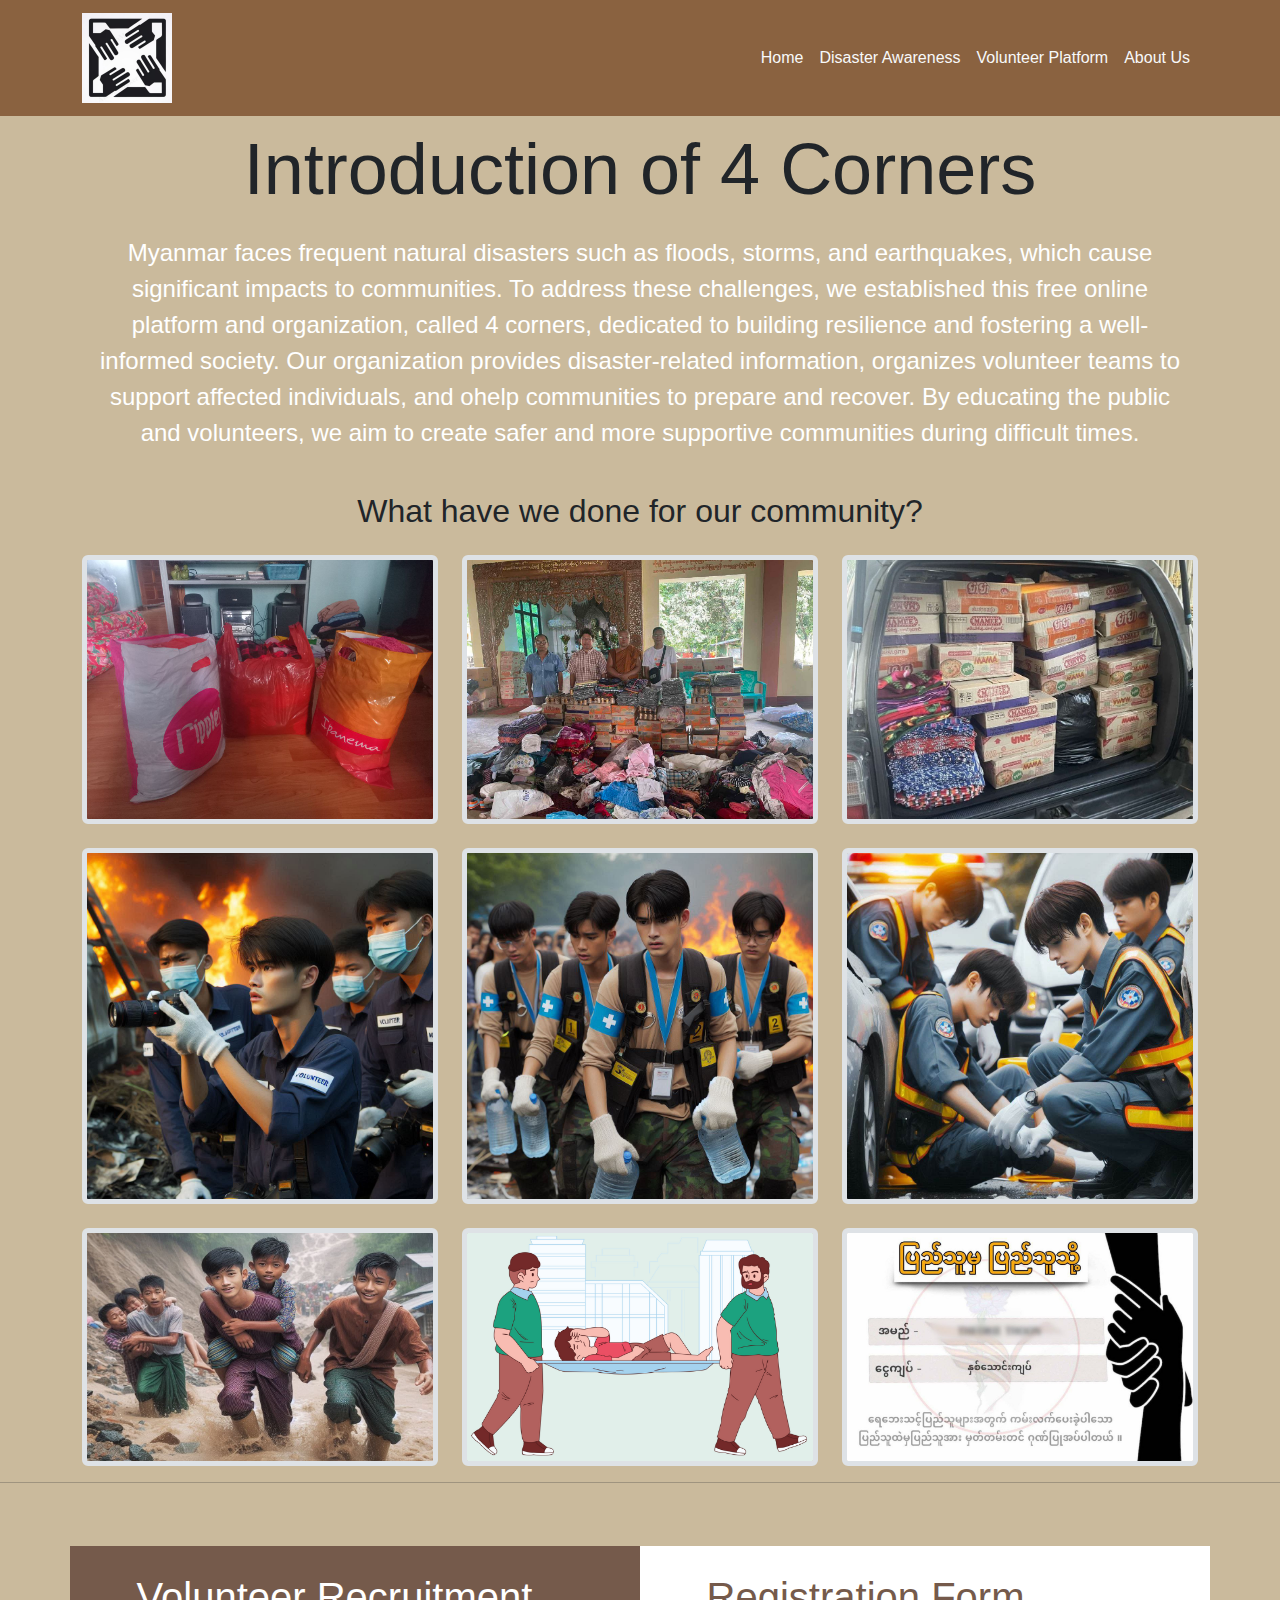
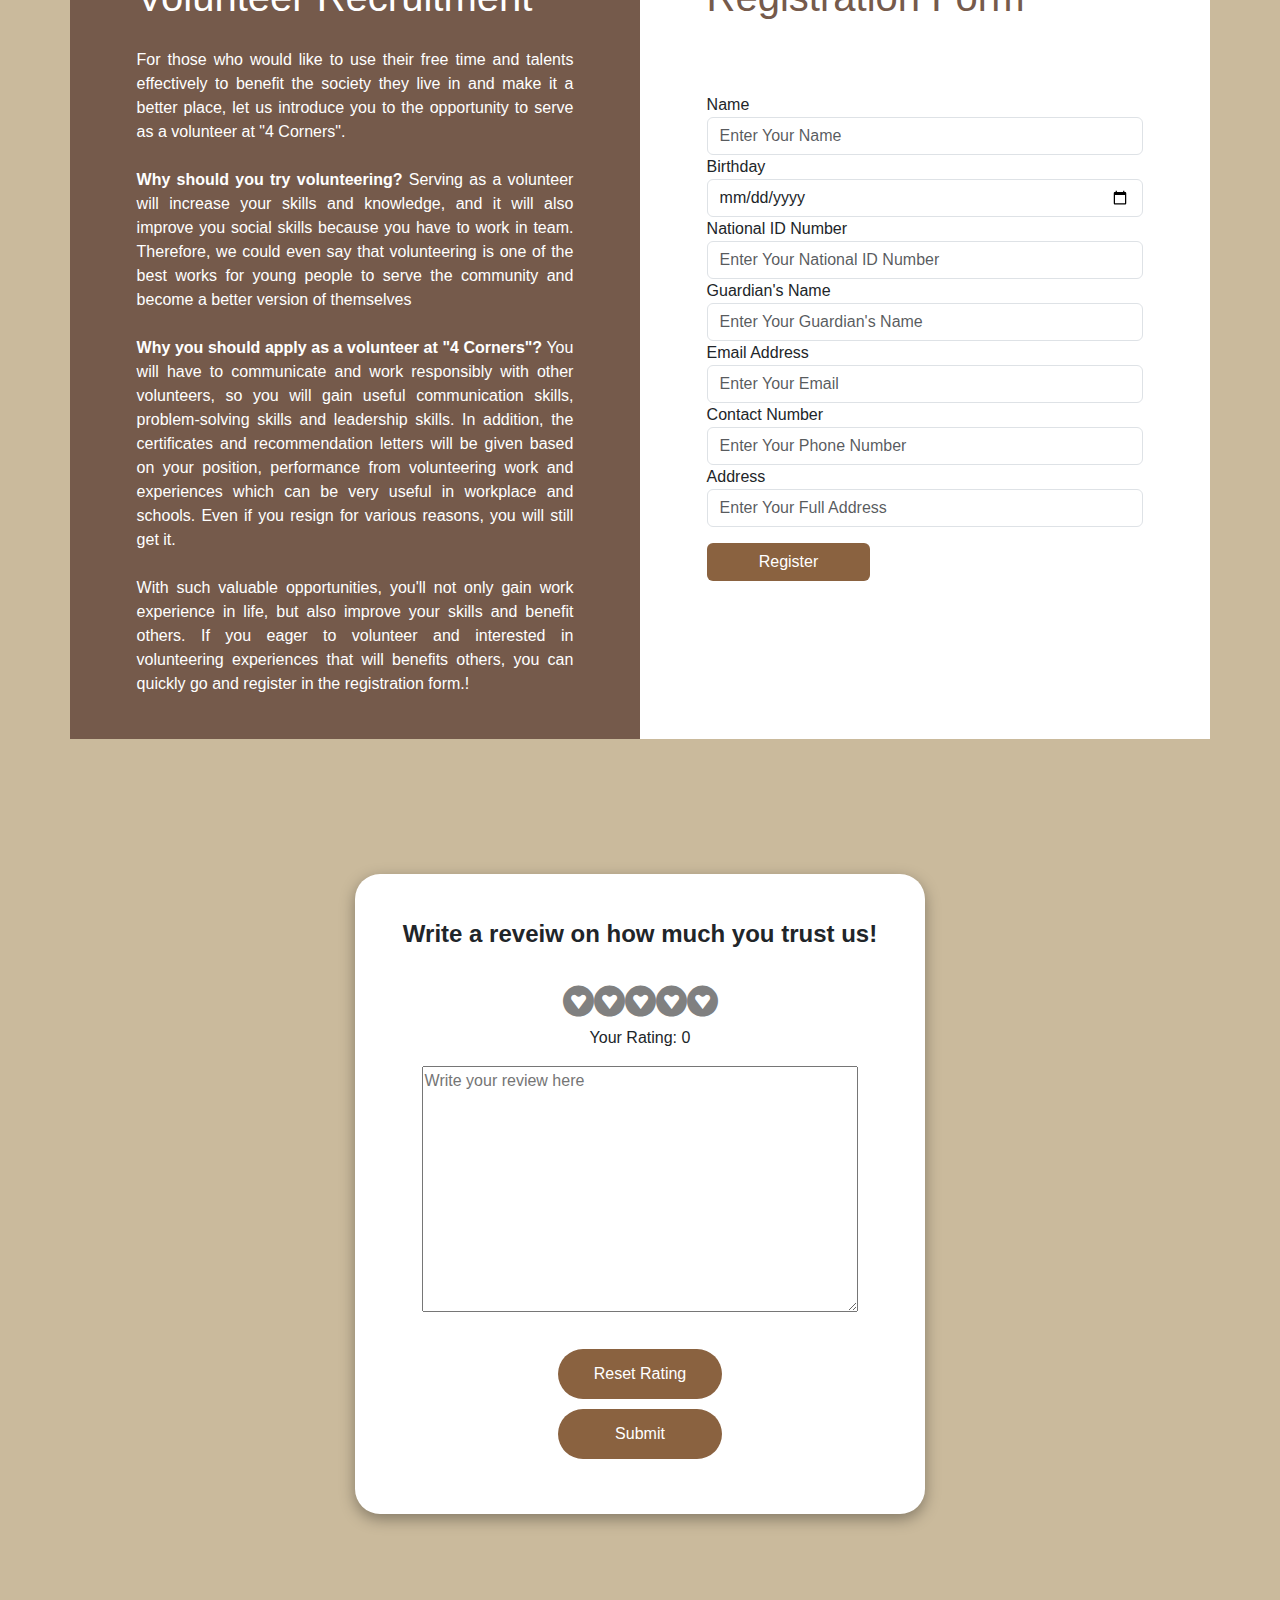
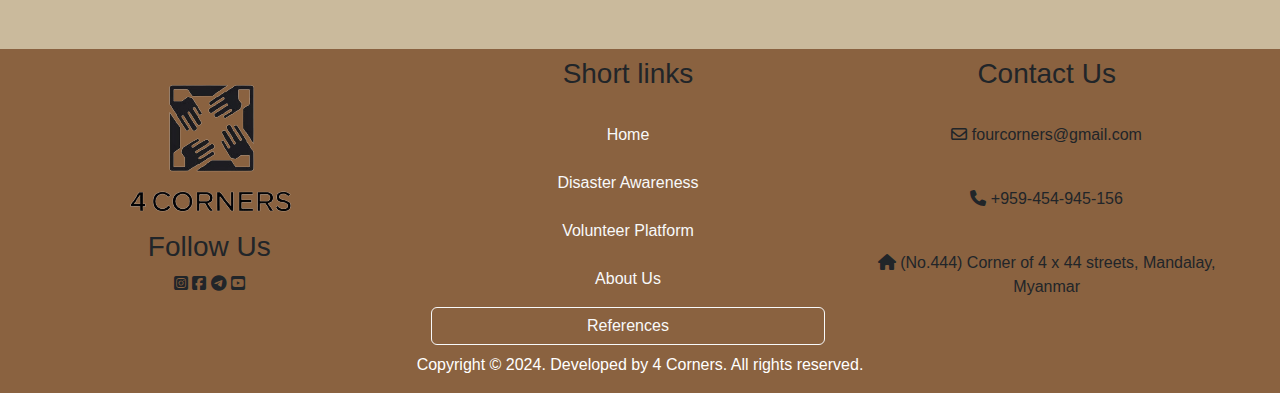
<file: pages/volunteer.html>
<!DOCTYPE html>
<html lang="en">
<head>
  <title>Volunteer</title>
  <meta charset="utf-8">
  <meta name="viewport" content="width=device-width, initial-scale=1">
  <link rel="stylesheet" href="../css/style.css">
  <link href="https://cdn.jsdelivr.net/npm/bootstrap@5.3.3/dist/css/bootstrap.min.css" rel="stylesheet">
  <script src="https://ajax.googleapis.com/ajax/libs/jquery/3.4.1/jquery.min.js"></script>
  <script src="https://cdnjs.cloudflare.com/ajax/libs/popper.js/1.14.7/umd/popper.min.js"></script>
  <link rel="stylesheet" type="text/css" href="https://cdnjs.cloudflare.com/ajax/libs/font-awesome/6.6.0/css/all.min.css">
  <link rel="shortcut icon" href="../img/logo1.PNG" type="image/x-icon">
</head>
<body id="body">
  <!-- start navbar -->
  <div id="nav">
    <nav class="navbar navbar-expand-lg">
      <div class="container">

        <a class="navbar-brand" href="../index.html">
          <img src="../img/logo1.png" class="nav-logo">
        </a>
        <button class="navbar-toggler" type="button" data-bs-toggle="collapse" data-bs-target="#navbarNav">
          <span class="navbar-toggler-icon"></span>
        </button>

        <div class="collapse navbar-collapse justify-content-end" id="navbarNav">
          <ul class="navbar-nav">
            <li class="nav-item">
              <a class="nav-link active text-light text-decoration-none" href="../index.html">Home</a>
            </li>            
            <li class="nav-item">
              <a class="nav-link text-light text-decoration-none" href="disaster_awareness.html">Disaster Awareness</a>
            </li>
            <li class="nav-item">
              <a class="nav-link text-light text-decoration-none" href="volunteer.html">Volunteer Platform</a>
            </li>
            <li class="nav-item">
              <a class="nav-link text-light text-decoration-none" href="aboutus.html">About Us</a>
            </li>
          </ul>
        </div>

      </div>
    </nav>
  </div>
  <!-- end navbar -->

  <!-- org intro start -->
  <section id="orgintro">
    <div class="container" id="intro-container">
      <h1 class="text-center" id="intro-heading">Introduction of 4 Corners</h1>
      <div>
        <p class="textfont">
          Myanmar faces frequent natural disasters such as floods, storms, and earthquakes, which cause significant impacts to communities. To address these challenges, we established this free online platform and organization, called 4 corners, dedicated to building resilience and fostering a well-informed society. Our organization provides disaster-related information, organizes volunteer teams to support affected individuals, and ohelp communities to prepare and recover. By educating the public and volunteers, we aim to create safer and more supportive communities during difficult times.
        </p>
      </div></div>
    </div>  
  </section>
  <!-- org intro end -->

  <!-- experience start -->
  <section class="container container-fluid">
    <h2 class="text-center">What have we done for our community?</h2>
    
    <div class="row mt-4">
      <div class="col-md-4">
        <img src="../img/donate1.jpg" class="img-fluid rounded border border-5" id="donate1" alt="1" >
      </div>
      <div class="col-md-4">
        <img src="../img/donate2.jpg" class="img-fluid rounded border border-5" id="donate2" alt="2">
      </div>
      <div class="col-md-4">
        <img src="../img/donate3.jpg" class="img-fluid rounded border border-5" id="donate3" alt="3">
      </div>
    </div>
  </div>
  <div class="row mt-4">
    <div class="col-md-4">
      <img src="../img/donate4.jpg" class="img-fluid rounded border border-5" id="donate4" alt="4" >
    </div>
    <div class="col-md-4">
      <img src="../img/donate5.jpg" class="img-fluid rounded border border-5" id="donate5" alt="5">
    </div>
    <div class="col-md-4">
      <img src="../img/donate6.jpg" class="img-fluid rounded border border-5" id="donate6" alt="6">
    </div>
  </div>
  <div class="row mt-4">
    <div class="col-md-4">
      <img src="../img/donate7.jpg" class="img-fluid rounded border border-5" id="donate7" alt="7" >
    </div>
    <div class="col-md-4">
      <img src="../img/donate8.png" class="img-fluid rounded border border-5" id="donate8" alt="8">
    </div>
    <div class="col-md-4">
      <img src="../img/donate9.jpg" class="img-fluid rounded border border-5" id="donate9" alt="9">
    </div>
  </div>
</div>
  </section>
  <!-- experience end -->
  <hr>
  <!-- register form start -->

  <div class="container container-fluid" id="volunteer-form">
      <div class="row">
        <div class="col-md-6 col-sm-12" id="leftside">
          <h1 id="title-left">
            Volunteer Recruitment
          </h1>

          <p id="text-left">
            For those who would like to use their free time and talents effectively to benefit the society they live in and make it a better place, let us introduce you to the opportunity to serve as a volunteer at "4 Corners".
            <br>
            <br>
            <b>Why should you try volunteering?</b>
Serving as a volunteer will increase your skills and knowledge, and it will also improve you social skills because you have to work in team. Therefore, we could even say that volunteering is one of the best works for young people to serve the community and become a better version of themselves
            <br>
            <br>
            <b>Why you should apply as a volunteer at "4 Corners"?</b>
You will have to communicate and work responsibly with other volunteers, so you will gain useful communication skills, problem-solving skills and leadership skills.
In addition, the certificates and recommendation letters will be given based on your position, performance from volunteering work and experiences which can be very useful in workplace and schools. Even if you resign for various reasons, you will still get it.
            <br>
            <br>
With such valuable opportunities, you'll not only gain work experience in life, but also improve your skills and benefit others. If you eager to volunteer and interested in volunteering experiences that will benefits others, you can quickly go and register in the registration form.!
          </p>
        </div>
        <div class="col-md-6 col-sm-12" id="register-form2">
          <h1 id="title">Registration Form</h1>
  
          <div class="form-group" id="abcd">
              <label for="InpName">Name</label>
              <input type="text" class="form-control" id="InpName" placeholder="Enter Your Name" required>
          </div>
  
          <div class="form-group" id="abcd">
              <label for="InpAge">Birthday</label>
              <input type="date" class="form-control" id="InpAge" required>
          </div>
  
          <div class="form-group" id="abcd">
              <label for="InpId">National ID Number</label>
              <input type="text" class="form-control" id="InpId" placeholder="Enter Your National ID Number" required>
          </div>
  
          <div class="form-group" id="abcd">
              <label for="InpGurName">Guardian's Name</label>
              <input type="text" class="form-control" id="InpGurName" placeholder="Enter Your Guardian's Name" required>
          </div>
  
          <div class="form-group" id="abcd">
              <label for="InpEmail">Email Address</label>
              <input type="email" class="form-control" id="InpEmail" placeholder="Enter Your Email" required>
          </div>
  
          <div class="form-group" id="abcd">
              <label for="InpPhNum">Contact Number</label>
              <input type="text" class="form-control" id="InpPhNum" placeholder="Enter Your Phone Number" required>
          </div>
  
          <div class="form-group" id="abcd">
              <label for="InpAddress">Address</label>
              <input type="text" class="form-control" id="InpAddress" placeholder="Enter Your Full Address" required>
          </div>
  
          <button type="submit" class="btn my-3" id="register-button" onclick="register()">Register</button>
        </div>
      </div>
  </div>
  <!-- <div class="container container-fluid" id="register-form2">
    <form id="form">
        <h1 id="title">Registration Form</h1>

        <div class="form-group">
            <label for="InpName">Name</label>
            <input type="text" class="form-control" id="InpName" placeholder="Enter Your Name" required>
        </div>

        <div class="form-group">
            <label for="InpAge">Birthday</label>
            <input type="date" class="form-control" id="InpAge" required>
        </div>

        <div class="form-group">
            <label for="InpId">National ID Number</label>
            <input type="text" class="form-control" id="InpId" placeholder="Enter Your National ID Number" required>
        </div>

        <div class="form-group">
            <label for="InpGurName">Guardian's Name</label>
            <input type="text" class="form-control" id="InpGurName" placeholder="Enter Your Guardian's Name" required>
        </div>

        <div class="form-group">
            <label for="InpEmail">Email Address</label>
            <input type="email" class="form-control" id="InpEmail" placeholder="Enter Your Email" required>
        </div>

        <div class="form-group">
            <label for="InpPhNum">Contact Number</label>
            <input type="text" class="form-control" id="InpPhNum" placeholder="Enter Your Phone Number" required>
        </div>

        <div class="form-group">
            <label for="InpAddress">Address</label>
            <input type="text" class="form-control" id="InpAddress" placeholder="Enter Your Full Address" required>
        </div>

        <button type="submit" class="btn my-3" id="register-button" onclick="register()">Register</button>
    </form>
</div> -->

  

  <!-- register form end -->

  <!-- rating start  -->
  <section>
    <!-- <div class="container card" id="rating">
      <h2 class="text-center">You can freely write a reveiw on how much you trust us!</h2>
      <div class="box my-5" class="rating-box">
        <div class="star-rating">
          <span class="star"><i class="fa-brands fa-gratipay" data-value="1"></i></span>
          <span class="star"><i class="fa-brands fa-gratipay" data-value="2"></i></span>
          <span class="star"><i class="fa-brands fa-gratipay" data-value="3"></i></span>
          <span class="star"><i class="fa-brands fa-gratipay" data-value="4"></i></span>
          <span class="star"><i class="fa-brands fa-gratipay" data-value="5"></i></span>
        </div>
        <p>Your Rating: <span id="rating-value">0</span> </p>
        <label>Review</label>
        <textarea id="review" placeholder="Write your review here" rows="5"></textarea>
        <button id="reset-button" class="btn my-3">Reset Rating</button>
        <button id="submit-button" type="submit" class="btn" onclick="star()">Submit</button>
        
      </div>
    </div> -->

    <div class="container container-fluid">
      <div class="row">
        <div class="col-md-3 col-sm-12"></div>
        <div class="col-md-6 col-sm-12 bg-white" id="rating">
          <h4 class="text-center my-3"><b>Write a reveiw on how much you trust us!</b></h4>
          <div class="star-rating">
            <span class="star"><i class="fa-brands fa-gratipay" data-value="1"></i></span>
            <span class="star"><i class="fa-brands fa-gratipay" data-value="2"></i></span>
            <span class="star"><i class="fa-brands fa-gratipay" data-value="3"></i></span>
            <span class="star"><i class="fa-brands fa-gratipay" data-value="4"></i></span>
            <span class="star"><i class="fa-brands fa-gratipay" data-value="5"></i></span>
          </div>
          <p class="text-center">Your Rating: <span id="rating-value">0</span> </p>

          <textarea id="review"  placeholder="Write your review here" rows="10"></textarea>

          <button id="reset-button" class="btn">Reset Rating</button>

          <!-- Button trigger modal -->
          <button id="submit-button" type="submit" class="btn" data-bs-toggle="modal" data-bs-target="#modalbox" >Submit</button>

          <!-- Modal -->
          <div class="modal fade" id="modalbox">
            <div class="modal-dialog">
              <div class="modal-content">
                <div class="modal-header">
                  <h1 class="modal-title fs-5" id="modalbox">Thank you! You have submitted successfully!</h1>
                  <button type="button" class="btn-close" data-bs-dismiss="modal" aria-label="Close"></button>
                </div>
                <div class="modal-body">
                  Thank you for writing review and rating us.
                </div>
              </div>
            </div>
          </div>

        </div>
      </div>
    </div>
  </section>
  
  <!-- rating end -->

  <!-- footer start -->
  <footer>
    <div class="container-fluid">
      <div class="row">
        <div class="row text-center">
          <div class="col-md-4 col-sm-12 my-2">
            <img src="../img/logo2.png">
            <h3>Follow Us</h3>
            <a href="https://www.instagram.com/"><i class="fa-brands fa-square-instagram text-dark"></i></a>
            <a href="https://www.facebook.com/"><i class="fa-brands fa-square-facebook text-dark"></i></a>
            <a href="https://web.telegram.org/a/"><i class="fa-brands fa-telegram text-dark"></i></a>
            <a href="https://www.youtube.com/"><i class="fa-brands fa-square-youtube text-dark"></i></a>
          </div>
          <div class="col-md-4 col-sm-12 my-2">
            <h3>Short links</h3>
            <ul class="list-unstyled text-center">
              <br>
              <li class="">
                <a href="../index.html" class="text-light text-decoration-none">Home</a></li>
              </li>
              <br>
              <li class="">
                <a href="disaster_awareness.html" class="text-light text-decoration-none">Disaster Awareness</a></li>
              </li>
              <br>
              <li class="">
                <a href="volunteer.html" class="text-light text-decoration-none">Volunteer Platform</a></li>
              </li>
              <br>
              <li class="">
                <a href="aboutus.html" class="text-light text-decoration-none">About Us</a></li>
              </li>
            </ul>
            <a href="https://edusn-my.sharepoint.com/:w:/g/personal/nyanlinaung_edusnschool_co_uk/EQXzlXRhHY5AgDElUG5IuJABB3NraevNTsNlS5tQE6xE7Q?e=McKz5p" class="btn btn-outline-light">References</a>
          </div>
          <div class="col-md-4 col-sm-12 my-2">
            <h3>Contact Us</h3>
            <br>
            <p><i class="fa-regular fa-envelope"></i> fourcorners@gmail.com</p>
            <br>
            <p><i class="fa-solid fa-phone"></i> +959-454-945-156</p>
            <br>
            <p><i class="fa-solid fa-house"></i> (No.444) Corner of 4 x 44 streets, Mandalay, Myanmar</p>
          </div>
        </div>
        <div class="col">
          <p class="text-center text-white">
            Copyright &copy; 2024. Developed by 4 Corners. All rights reserved.
          </p>
        </div>
      </div>
    </div>
  </footer>
  <!-- footer end -->

  <script src="../js/script.js"></script>

  <script src="https://cdn.jsdelivr.net/npm/bootstrap@5.3.2/dist/js/bootstrap.bundle.min.js"
		integrity="sha384-C6RzsynM9kWDrMNeT87bh95OGNyZPhcTNXj1NW7RuBCsyN/o0jlpcV8Qyq46cDfL"
		crossorigin="anonymous"></script>

</body>
</html>
</file>
<file: css/style.css>
* {
  font-family: "Lato", sans-serif;
}
#body {
  background-color: #CABA9C;
  overflow-x: hidden;
  text-align: justify;
}

#nav, footer {
  background-color: #8A6240;
}

#intro{
  background-image: url(../img/flood1.png);
  background-size: cover;
  background-repeat: no-repeat;
  background-position: center;
  height: auto;
  margin: auto;
  padding: 10px 0px;
}
#orgintro{
  background-image: url(../img/);
  background-size: cover;
  background-repeat: no-repeat;
  background-position: center;
  height: auto;
  margin: auto;
  padding: 10px 0px;
}

#intro-heading{
  font-size: 4.5em;
}

.textfont{
  font-size: 1.5em;
  align-items: center;
  text-align: center;
  padding: 15px;
  color: white;
  font-family: Arial, Helvetica, sans-serif;
  
} 

#card-btn {
  background-color: saddlebrown;
  color: #ffffff;
}

.banner-text {
  display: flex;
  align-items: center;
  justify-content: center;
  height: 40vh;
  color: black;
  font-size: 2em;
  text-align: center;
}
#banner{
  padding-top: 21vh;
  padding-bottom: 21vh;
}
.banner-img {
  display: flex;
  justify-content: center;
}

#banner-img {
  height: 40vh;
  width: auto;
  margin: auto;
}

.nav-logo {
  height: 10vh;
}

.navbar-nav {
  color: white;
}
.nav-link{
  color: white;
}
.nav-link:hover{
  background-color: #755A4B;
}

.card-img{
  width: 100%;
  height: auto;
  margin-bottom: 5vh;
}

#card-thing1,
#card-thing2,
#card-thing3,
#card-thing4,
#card-thing5,
#card-thing6,
#card-thing7,
#card-thing8,
#card-thing9,
#card-thing10,
#card-thing11{
  background-color: tan;
  transition: transform 0.3s ease, box-shadow 0.3s ease;
}

#card-thing1:hover,
#card-thing2:hover,
#card-thing3:hover,
#card-thing4:hover,
#card-thing5:hover,
#card-thing6:hover,
#card-thing7:hover,
#card-thing8:hover,
#card-thing9:hover,
#card-thing10:hover,
#card-thing11:hover{
  transform: scale(1.05); 
  box-shadow: 0 8px 16px rgba(0, 0, 0, 0.3); 
}


#card-btn1,
#card-btn2,
#card-btn3,
#card-btn4,
#reset-button,
#register-button,
#submit-button{
  background-color: #8A6240;
  color: #ffffff;
  transition: background-color 0.2s ease-in-out;
}

#card-btn31,
#card-btn32,
#card-btn33,
#card-btn34,
#card-btn35,
#card-btn36,
#card-btn37{
  background-color: #8A6240;
  color: #ffffff;
  transition: background-color 0.2s ease-in-out;
  border-radius: 50%; 
  width: 50px; 
  height: 50px;
  display: flex;
  align-items: center;
  justify-content: center;
}

#card-btn1:hover,
#card-btn2:hover,
#card-btn3:hover,
#card-btn4:hover ,
#card-btn31:hover,
#card-btn32:hover,
#card-btn33:hover,
#card-btn34:hover,
#card-btn35:hover,
#card-btn36:hover,
#card-btn37:hover,
#register-button:hover,
#reset-button:hover,
#submit-button:hover{
  background-color: #755A4B;
}

#flimg{
  height: 300px !important;
}

.card-img-top {
  width: 100%;
  height: 300px;
  object-fit: cover; 
}

.card-title {
  color: black;
  font-size: 1.8rem;
  padding-top: 20px;
}

.card-text {
  color: black;
  font-size: 1rem;
}


#spacingthing {
  padding-top: 5vh; 
}

#sliderimg1,
#sliderimg2,
#sliderimg3,
#sliderimg4{
  width: 100%;
  height: 100vh;
  /* filter: blur(2px); */
}

.carousel-caption{
  color: white;
  background-color: rgba(0, 0, 0, 0.3);
  right: 0%;
  left: 0%;
}

#bout-img{
  width: 50vh;
  height: 40vh;
}

#about-us{
   background-color: rgba(0, 0, 0, 0.3);
   border-radius: 15px;
}
#aoisdj{
  height: 5vh;
}
#about-us-img{
  width: 80%;
  height: auto;
  border-radius: 50%;
  display: block;
  margin-left: auto;
  margin-right: auto;
}
#about-us-name{
  text-align: center;
  font-size: 2em;
}
#about-us-text{
  display: flex;
  align-items: center;
  justify-content: center;
}
#about-us-top-text{
  width: 80%;
  display: block;
  margin-left: auto;
  margin-right: auto;
}
.aboutUsImg{ 
  height: auto ;
  width: 90%;
  border-radius: 13px;
  /* display: block;
  margin-left: auto;
  margin-right: auto; */
}


#volunteer-form{
  margin-top: 7vh;
  margin-bottom: 15vh;
}
#leftside{
  background-color: #755A4B;
  padding-top: 3vh;
  padding-bottom: 3vh;
}
#form{
  width: 100%;
}
#register-button{
  background-color: #8A6240;
  color: #ffffff;
  transition: background-color 0.2s ease-in-out;
  margin-left: 10%;
  width: 30%;
}
#abcd{
  width: 80%;
  margin-left: 10%;
}
#donate-img{
  width: 100%;
}
#register-form2{
  background-color: white;
  padding-top: 3vh;
  padding-bottom: 3vh;
}
#register-form {
  margin: 50px auto;
  padding: 30px;
  max-width: 500px;
  background-color: white;
  border-radius: 10px;
  box-shadow: 0 4px 20px rgba(0, 0, 0, 0.2);
}
#title {
  margin-bottom: 8vh;
  color: #755A4B;
  text-decoration: bold;
  padding-left: 10%;
}
#title-left {
  margin-bottom: 3vh;
  color: white;
  text-decoration: bold;
  padding-left: 10%;
}
#text-left{
  padding-left: 10%;
  color: white;
  padding-right: 10%;
}
.form-control {
  border-radius: 5px;
}
.btn {
  width: 100%;
  border-radius: 5px;
}

.pdf-container {
  display: flex; 
  justify-content: space-between; 
  padding: 20px;
}
.pdf { 
  padding: 10px;
}
/* #register-form{
  background-color: rgba(0, 0, 0, 0.3);
  width: 100%;
  height: 30vh;
  display: flex;
  align-items: center;
  justify-content: center;
} */

#donate2{
  filter: blur(0.7px);
}

/* rating start */
.star-rating {
  font-size: 2rem;
  display: flex;
  justify-content: center;
  cursor: pointer;
  margin-top: 30px;
}
#rating{
  padding-top: 30px;
  padding-bottom: 30px;
  margin-bottom: 15vh;
  border-radius: 25px;
  box-shadow: rgba(0, 0, 0, 0.35) 0px 5px 15px;;
}
#review{
  margin-left: 10%;
  width: 80%;
}
#reset-button{
  margin-left: 35%;
  margin-top: 30px;
  width: 30%;
  height: 50px;
  border-radius: 50px;
}
#submit-button{
  margin-left: 35%;
  margin-bottom: 25px;
  margin-top: 10px;
  width: 30%;
  height: 50px;
  border-radius: 50px;
  vertical-align: center;
}
.box {
  display: flex;
  flex-direction: column;
  justify-content: center;
  align-items: center;
  padding-top: 20px;
  margin-top: 50px;
  margin-left: 10% ;
  background-color: white;
  border: 2px solid #ddd;
  border-radius: 10px;
  text-align: center;
  width: 80%;
}

.star {
  color: gray;
}
/* rating end */

#donate4,
#donate5,
#donate6{
  aspect-ratio: 1 / 1;
  width: 100%;
}

#donate7,
#donate8,
#donate9{
  aspect-ratio: 3 / 2;
  width: 100%;
}

.pdf{
  width: 100%;
  height: 90vh;
}
</file>
